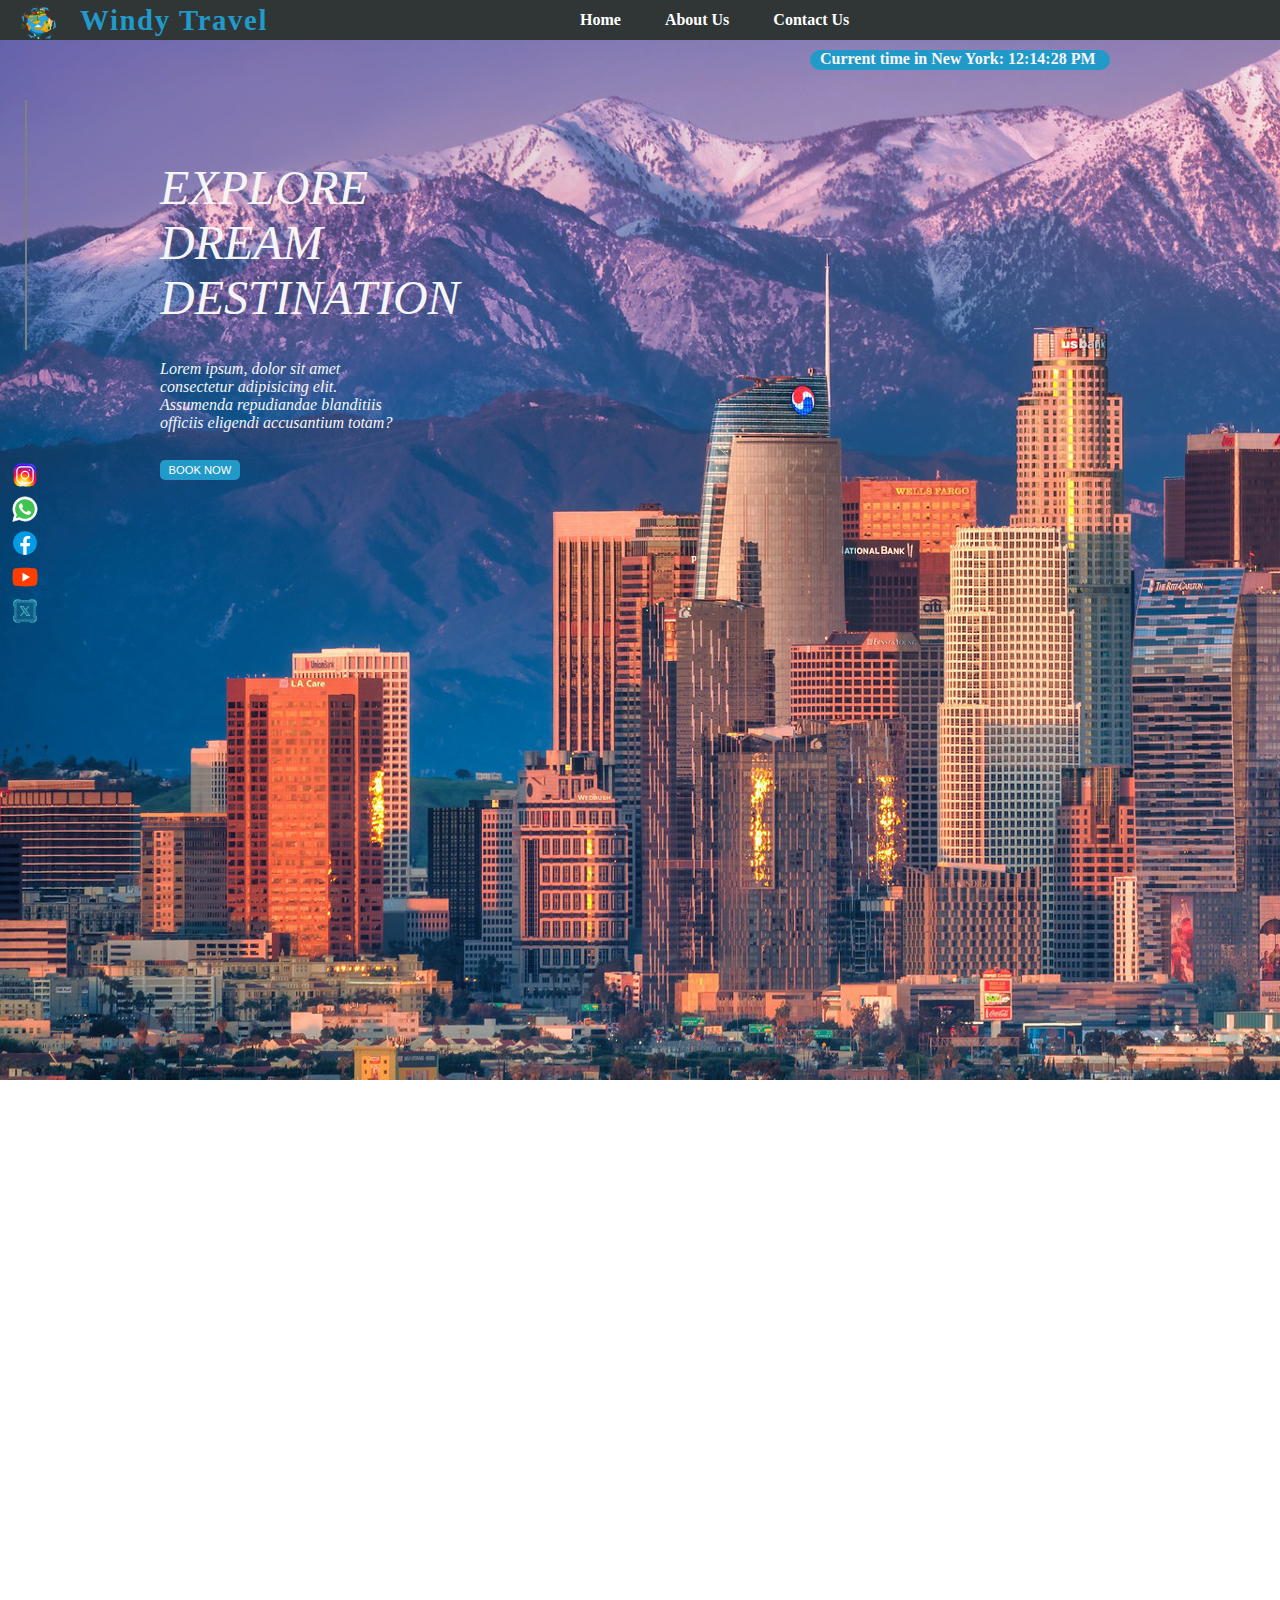
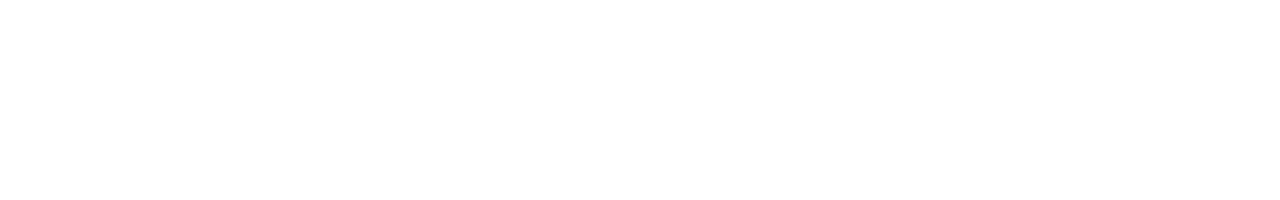
<file: index.html>
<!DOCTYPE html>
<html lang="en">
<head>
    <meta charset="UTF-8">
    <meta name="viewport" content="width=device-width, initial-scale=1.0">
    <link rel="stylesheet" href="style.css">
    <title>Document</title>
</head>
<body>
    <div class="container">
    <nav>
        <img class="logo" src="./images/airplane.png" alt="">
        <h1 class="navHead">Windy Travel</h1>
        <ul>
            <li><a href="index.html">Home</a></li>
            <li> <a href="about-us.html">About Us</a></li>
            <li> <a href="contact-us.html">Contact Us</a></li>

            <div class="search-div">
                <img class="search-img" src="./images/search.png" alt="">
                <li><input type="text" class="search-input"  name="search" id="search" placeholder="Enter a destination keyword"></li>
                <li><button id="btnSearch" class="search-btn">Search</button></li>
                <li><button class="clear-btn" id=clear-btn>Clear</button></li>

            </div>
        </ul>
    </nav>
    <div class="home-description">
        <div class="home-first-word">
            <h1>EXPLORE DREAM DESTINATION</h1>
            <div class="home-second-word">
                Lorem ipsum, dolor sit amet consectetur adipisicing elit. Assumenda repudiandae blanditiis officiis eligendi accusantium totam?
            </div>
            <button class="book-btn">BOOK NOW</button>
        </div>
    </div>
    <div class="line"></div>

            <div class="icon-container">
                <div>
                    <svg xmlns="http://www.w3.org/2000/svg" x="0px" y="0px" width="30" height="30" viewBox="0 0 48 48">
                        <path fill="#304ffe" d="M41.67,13.48c-0.4,0.26-0.97,0.5-1.21,0.77c-0.09,0.09-0.14,0.19-0.12,0.29v1.03l-0.3,1.01l-0.3,1l-0.33,1.1 l-0.68,2.25l-0.66,2.22l-0.5,1.67c0,0.26-0.01,0.52-0.03,0.77c-0.07,0.96-0.27,1.88-0.59,2.74c-0.19,0.53-0.42,1.04-0.7,1.52 c-0.1,0.19-0.22,0.38-0.34,0.56c-0.4,0.63-0.88,1.21-1.41,1.72c-0.41,0.41-0.86,0.79-1.35,1.11c0,0,0,0-0.01,0 c-0.08,0.07-0.17,0.13-0.27,0.18c-0.31,0.21-0.64,0.39-0.98,0.55c-0.23,0.12-0.46,0.22-0.7,0.31c-0.05,0.03-0.11,0.05-0.16,0.07 c-0.57,0.27-1.23,0.45-1.89,0.54c-0.04,0.01-0.07,0.01-0.11,0.02c-0.4,0.07-0.79,0.13-1.19,0.16c-0.18,0.02-0.37,0.03-0.55,0.03 l-0.71-0.04l-3.42-0.18c0-0.01-0.01,0-0.01,0l-1.72-0.09c-0.13,0-0.27,0-0.4-0.01c-0.54-0.02-1.06-0.08-1.58-0.19 c-0.01,0-0.01,0-0.01,0c-0.95-0.18-1.86-0.5-2.71-0.93c-0.47-0.24-0.93-0.51-1.36-0.82c-0.18-0.13-0.35-0.27-0.52-0.42 c-0.48-0.4-0.91-0.83-1.31-1.27c-0.06-0.06-0.11-0.12-0.16-0.18c-0.06-0.06-0.12-0.13-0.17-0.19c-0.38-0.48-0.7-0.97-0.96-1.49 c-0.24-0.46-0.43-0.95-0.58-1.49c-0.06-0.19-0.11-0.37-0.15-0.57c-0.01-0.01-0.02-0.03-0.02-0.05c-0.1-0.41-0.19-0.84-0.24-1.27 c-0.06-0.33-0.09-0.66-0.09-1c-0.02-0.13-0.02-0.27-0.02-0.4l1.91-2.95l1.87-2.88l0.85-1.31l0.77-1.18l0.26-0.41v-1.03 c0.02-0.23,0.03-0.47,0.02-0.69c-0.01-0.7-0.15-1.38-0.38-2.03c-0.22-0.69-0.53-1.34-0.85-1.94c-0.38-0.69-0.78-1.31-1.11-1.87 C14,7.4,13.66,6.73,13.75,6.26C14.47,6.09,15.23,6,16,6h16c4.18,0,7.78,2.6,9.27,6.26C41.43,12.65,41.57,13.06,41.67,13.48z"></path><path fill="#4928f4" d="M42,16v0.27l-1.38,0.8l-0.88,0.51l-0.97,0.56l-1.94,1.13l-1.9,1.1l-1.94,1.12l-0.77,0.45 c0,0.48-0.12,0.92-0.34,1.32c-0.31,0.58-0.83,1.06-1.49,1.47c-0.67,0.41-1.49,0.74-2.41,0.98c0,0,0-0.01-0.01,0 c-3.56,0.92-8.42,0.5-10.78-1.26c-0.66-0.49-1.12-1.09-1.32-1.78c-0.06-0.23-0.09-0.48-0.09-0.73v-7.19 c0.01-0.15-0.09-0.3-0.27-0.45c-0.54-0.43-1.81-0.84-3.23-1.25c-1.11-0.31-2.3-0.62-3.3-0.92c-0.79-0.24-1.46-0.48-1.86-0.71 c0.18-0.35,0.39-0.7,0.61-1.03c1.4-2.05,3.54-3.56,6.02-4.13C14.47,6.09,15.23,6,16,6h10.8c5.37,0.94,10.32,3.13,14.47,6.26 c0.16,0.39,0.3,0.8,0.4,1.22c0.18,0.66,0.29,1.34,0.32,2.05C42,15.68,42,15.84,42,16z"></path><path fill="#6200ea" d="M42,16v4.41l-0.22,0.68l-0.75,2.33l-0.78,2.4l-0.41,1.28l-0.38,1.19l-0.37,1.13l-0.36,1.12l-0.19,0.59 l-0.25,0.78c0,0.76-0.02,1.43-0.07,2c-0.01,0.06-0.02,0.12-0.02,0.18c-0.06,0.53-0.14,0.98-0.27,1.36 c-0.01,0.06-0.03,0.12-0.05,0.17c-0.26,0.72-0.65,1.18-1.23,1.48c-0.14,0.08-0.3,0.14-0.47,0.2c-0.53,0.18-1.2,0.27-2.02,0.32 c-0.6,0.04-1.29,0.05-2.07,0.05H31.4l-1.19-0.05L30,37.61l-2.17-0.09l-2.2-0.09l-7.25-0.3l-1.88-0.08h-0.26 c-0.78-0.01-1.45-0.06-2.03-0.14c-0.84-0.13-1.49-0.35-1.98-0.68c-0.7-0.45-1.11-1.11-1.35-2.03c-0.06-0.22-0.11-0.45-0.14-0.7 c-0.1-0.58-0.15-1.25-0.18-2c0-0.15,0-0.3-0.01-0.46c-0.01-0.01,0-0.01,0-0.01v-0.58c-0.01-0.29-0.01-0.59-0.01-0.9l0.05-1.61 l0.03-1.15l0.04-1.34v-0.19l0.07-2.46l0.07-2.46l0.07-2.31l0.06-2.27l0.02-0.6c0-0.31-1.05-0.49-2.22-0.64 c-0.93-0.12-1.95-0.23-2.56-0.37c0.05-0.23,0.1-0.46,0.16-0.68c0.18-0.72,0.45-1.4,0.79-2.05c0.18-0.35,0.39-0.7,0.61-1.03 c2.16-0.95,4.41-1.69,6.76-2.17c2.06-0.43,4.21-0.66,6.43-0.66c7.36,0,14.16,2.49,19.54,6.69c0.52,0.4,1.03,0.83,1.53,1.28 C42,15.68,42,15.84,42,16z"></path><path fill="#673ab7" d="M42,18.37v4.54l-0.55,1.06l-1.05,2.05l-0.56,1.08l-0.51,0.99l-0.22,0.43c0,0.31,0,0.61-0.02,0.9 c0,0.43-0.02,0.84-0.05,1.22c-0.04,0.45-0.1,0.86-0.16,1.24c-0.15,0.79-0.36,1.47-0.66,2.03c-0.04,0.07-0.08,0.14-0.12,0.2 c-0.11,0.18-0.24,0.35-0.38,0.51c-0.18,0.22-0.38,0.41-0.61,0.57c-0.34,0.26-0.74,0.47-1.2,0.63c-0.57,0.21-1.23,0.35-2.01,0.43 c-0.51,0.05-1.07,0.08-1.68,0.08l-0.42,0.02l-2.08,0.12h-0.01L27.5,36.6l-2.25,0.13l-3.1,0.18l-3.77,0.22l-0.55,0.03 c-0.51,0-0.99-0.03-1.45-0.09c-0.05-0.01-0.09-0.02-0.14-0.02c-0.68-0.11-1.3-0.29-1.86-0.54c-0.68-0.3-1.27-0.7-1.77-1.18 c-0.44-0.43-0.82-0.92-1.13-1.47c-0.07-0.13-0.14-0.25-0.2-0.39c-0.3-0.59-0.54-1.25-0.72-1.97c-0.03-0.12-0.06-0.25-0.08-0.38 c-0.06-0.23-0.11-0.47-0.14-0.72c-0.11-0.64-0.17-1.32-0.2-2.03v-0.01c-0.01-0.29-0.02-0.57-0.02-0.87l-0.49-1.17l-0.07-0.18 L9.5,25.99L8.75,24.2l-0.12-0.29l-0.72-1.73l-0.8-1.93c0,0,0,0-0.01,0L6.29,18.3L6,17.59V16c0-0.63,0.06-1.25,0.17-1.85 c0.05-0.23,0.1-0.46,0.16-0.68c0.85-0.49,1.74-0.94,2.65-1.34c2.08-0.93,4.31-1.62,6.62-2.04c1.72-0.31,3.51-0.48,5.32-0.48 c7.31,0,13.94,2.65,19.12,6.97c0.2,0.16,0.39,0.32,0.58,0.49C41.09,17.48,41.55,17.91,42,18.37z"></path><path fill="#8e24aa" d="M42,21.35v5.14l-0.57,1.19l-1.08,2.25l-0.01,0.03c0,0.43-0.02,0.82-0.05,1.17c-0.1,1.15-0.38,1.88-0.84,2.33 c-0.33,0.34-0.74,0.53-1.25,0.63c-0.03,0.01-0.07,0.01-0.1,0.02c-0.16,0.03-0.33,0.05-0.51,0.05c-0.62,0.06-1.35,0.02-2.19-0.04 c-0.09,0-0.19-0.01-0.29-0.02c-0.61-0.04-1.26-0.08-1.98-0.11c-0.39-0.01-0.8-0.02-1.22-0.02h-0.02l-1.01,0.08h-0.01l-2.27,0.16 l-2.59,0.2l-0.38,0.03l-3.03,0.22l-1.57,0.12l-1.55,0.11c-0.27,0-0.53,0-0.79-0.01c0,0-0.01-0.01-0.01,0 c-1.13-0.02-2.14-0.09-3.04-0.26c-0.83-0.14-1.56-0.36-2.18-0.69c-0.64-0.31-1.17-0.75-1.6-1.31c-0.41-0.55-0.71-1.24-0.9-2.07 c0-0.01,0-0.01,0-0.01c-0.14-0.67-0.22-1.45-0.22-2.33l-0.15-0.27L9.7,26.35l-0.13-0.22L9.5,25.99l-0.93-1.65l-0.46-0.83 l-0.58-1.03l-1-1.79L6,19.75v-3.68c0.88-0.58,1.79-1.09,2.73-1.55c1.14-0.58,2.32-1.07,3.55-1.47c1.34-0.44,2.74-0.79,4.17-1.02 c1.45-0.24,2.94-0.36,4.47-0.36c6.8,0,13.04,2.43,17.85,6.47c0.22,0.17,0.43,0.36,0.64,0.54c0.84,0.75,1.64,1.56,2.37,2.41 C41.86,21.18,41.94,21.26,42,21.35z"></path><path fill="#c2185b" d="M42,24.71v7.23c-0.24-0.14-0.57-0.31-0.98-0.49c-0.22-0.11-0.47-0.22-0.73-0.32 c-0.38-0.17-0.79-0.33-1.25-0.49c-0.1-0.04-0.2-0.07-0.31-0.1c-0.18-0.07-0.37-0.13-0.56-0.19c-0.59-0.18-1.24-0.35-1.92-0.5 c-0.26-0.05-0.53-0.1-0.8-0.14c-0.87-0.15-1.8-0.24-2.77-0.25c-0.08-0.01-0.17-0.01-0.25-0.01l-2.57,0.02l-3.5,0.02h-0.01 l-7.49,0.06c-2.38,0-3.84,0.57-4.72,0.8c0,0-0.01,0-0.01,0.01c-0.93,0.24-1.22,0.09-1.3-1.54c-0.02-0.45-0.03-1.03-0.03-1.74 l-0.56-0.43l-0.98-0.74l-0.6-0.46l-0.12-0.09L8.88,24.1l-0.25-0.19l-0.52-0.4l-0.96-0.72L6,21.91v-3.4 c0.1-0.08,0.19-0.15,0.29-0.21c1.45-1,3-1.85,4.64-2.54c1.46-0.62,3-1.11,4.58-1.46c0.43-0.09,0.87-0.18,1.32-0.24 c1.33-0.23,2.7-0.34,4.09-0.34c6.01,0,11.53,2.09,15.91,5.55c0.66,0.52,1.3,1.07,1.9,1.66c0.82,0.78,1.59,1.61,2.3,2.49 c0.14,0.18,0.28,0.36,0.42,0.55C41.64,24.21,41.82,24.46,42,24.71z"></path><path fill="#d81b60" d="M42,28.72V32c0,0.65-0.06,1.29-0.18,1.91c-0.18,0.92-0.49,1.8-0.91,2.62c-0.22,0.05-0.47,0.05-0.75,0.01 c-0.63-0.11-1.37-0.44-2.17-0.87c-0.04-0.01-0.08-0.03-0.11-0.05c-0.25-0.13-0.51-0.27-0.77-0.43c-0.53-0.29-1.09-0.61-1.65-0.91 c-0.12-0.06-0.24-0.12-0.35-0.18c-0.64-0.33-1.3-0.63-1.96-0.86c0,0,0,0-0.01,0c-0.14-0.05-0.29-0.1-0.44-0.14 c-0.57-0.16-1.15-0.26-1.71-0.26l-1.1-0.32l-4.87-1.41c0,0,0,0-0.01,0l-2.99-0.87h-0.01l-1.3-0.38c-3.76,0-6.07,1.6-7.19,0.99 c-0.44-0.23-0.7-0.81-0.79-1.95c-0.03-0.32-0.04-0.68-0.04-1.1l-1.17-0.57l-0.05-0.02h-0.01l-0.84-0.42L9.7,26.35l-0.07-0.03 l-0.17-0.09L7.5,25.28L6,24.55v-3.43c0.17-0.15,0.35-0.29,0.53-0.43c0.19-0.15,0.38-0.29,0.57-0.44c0.01,0,0.01,0,0.01,0 c1.18-0.85,2.43-1.6,3.76-2.22c1.55-0.74,3.2-1.31,4.91-1.68c0.25-0.06,0.51-0.12,0.77-0.16c1.42-0.27,2.88-0.41,4.37-0.41 c5.27,0,10.11,1.71,14.01,4.59c1.13,0.84,2.18,1.77,3.14,2.78c0.79,0.83,1.52,1.73,2.18,2.67c0.05,0.07,0.1,0.14,0.15,0.2 c0.37,0.54,0.71,1.09,1.03,1.66C41.64,28.02,41.82,28.37,42,28.72z"></path><path fill="#f50057" d="M41.82,33.91c-0.18,0.92-0.49,1.8-0.91,2.62c-0.19,0.37-0.4,0.72-0.63,1.06c-0.14,0.21-0.29,0.41-0.44,0.6 c-0.36-0.14-0.89-0.34-1.54-0.56c0,0,0,0,0-0.01c-0.49-0.17-1.05-0.35-1.65-0.52c-0.17-0.05-0.34-0.1-0.52-0.15 c-0.71-0.19-1.45-0.36-2.17-0.46c-0.6-0.1-1.19-0.16-1.74-0.16l-0.46-0.13h-0.01l-2.42-0.7l-1.49-0.43l-1.66-0.48h-0.01l-0.54-0.15 l-6.53-1.88l-1.88-0.54l-1.4-0.33l-2.28-0.54l-0.28-0.07c0,0,0,0-0.01,0l-2.29-0.53c0-0.01,0-0.01,0-0.01l-0.41-0.09l-0.21-0.05 l-1.67-0.39l-0.19-0.05l-1.42-1.17L6,27.9v-4.08c0.37-0.36,0.75-0.7,1.15-1.03c0.12-0.11,0.25-0.21,0.38-0.31 c0.12-0.1,0.25-0.2,0.38-0.3c0.91-0.69,1.87-1.31,2.89-1.84c1.3-0.7,2.68-1.26,4.13-1.66c0.28-0.09,0.56-0.17,0.85-0.23 c1.64-0.41,3.36-0.62,5.14-0.62c4.47,0,8.63,1.35,12.07,3.66c1.71,1.15,3.25,2.53,4.55,4.1c0.66,0.79,1.26,1.62,1.79,2.5 c0.05,0.07,0.09,0.13,0.13,0.2c0.32,0.53,0.62,1.08,0.89,1.64c0.25,0.5,0.47,1,0.67,1.52C41.34,32.25,41.6,33.07,41.82,33.91z"></path><path fill="#ff1744" d="M40.28,37.59c-0.14,0.21-0.29,0.41-0.44,0.6c-0.44,0.55-0.92,1.05-1.46,1.49c-0.47,0.39-0.97,0.74-1.5,1.04 c-0.2-0.05-0.4-0.11-0.61-0.19c-0.66-0.23-1.35-0.61-1.99-1.01c-0.96-0.61-1.79-1.27-2.16-1.57c-0.14-0.12-0.21-0.18-0.21-0.18 l-1.7-0.15L30,37.6l-2.2-0.19l-2.28-0.2l-3.37-0.3l-5.34-0.47l-0.02-0.01l-1.88-0.91l-1.9-0.92l-1.53-0.74l-0.33-0.16l-0.41-0.2 l-1.42-0.69L7.43,31.9l-0.59-0.29L6,31.35v-4.47c0.47-0.56,0.97-1.09,1.5-1.6c0.34-0.32,0.7-0.64,1.07-0.94 c0.06-0.05,0.12-0.1,0.18-0.14c0.04-0.05,0.09-0.08,0.13-0.1c0.59-0.48,1.21-0.91,1.85-1.3c0.74-0.47,1.52-0.89,2.33-1.24 c0.87-0.39,1.78-0.72,2.72-0.97c1.63-0.46,3.36-0.7,5.14-0.7c4.08,0,7.85,1.24,10.96,3.37c1.99,1.36,3.71,3.08,5.07,5.07 c0.45,0.64,0.85,1.32,1.22,2.02c0.13,0.26,0.26,0.52,0.37,0.78c0.12,0.25,0.23,0.5,0.34,0.75c0.21,0.52,0.4,1.04,0.57,1.58 c0.32,1,0.56,2.02,0.71,3.08C40.21,36.89,40.25,37.24,40.28,37.59z"></path><path fill="#ff5722" d="M38.39,39.42c0,0.08,0,0.17-0.01,0.26c-0.47,0.39-0.97,0.74-1.5,1.04c-0.22,0.12-0.44,0.24-0.67,0.34 c-0.23,0.11-0.46,0.21-0.7,0.3c-0.34-0.18-0.8-0.4-1.29-0.61c-0.69-0.31-1.44-0.59-2.02-0.68c-0.14-0.03-0.27-0.04-0.39-0.04 l-1.64-0.21h-0.02l-2.04-0.27l-2.06-0.27l-0.96-0.12l-7.56-0.98c-0.49,0-1.01-0.03-1.55-0.1c-0.66-0.06-1.35-0.16-2.04-0.3 c-0.68-0.12-1.37-0.28-2.03-0.45c-0.69-0.16-1.37-0.35-2-0.53c-0.73-0.22-1.41-0.43-1.98-0.62c-0.47-0.15-0.87-0.29-1.18-0.4 c-0.18-0.43-0.33-0.88-0.44-1.34C6.1,33.66,6,32.84,6,32v-1.67c0.32-0.53,0.67-1.05,1.06-1.54c0.71-0.94,1.52-1.8,2.4-2.56 c0.03-0.04,0.07-0.07,0.1-0.09l0.01-0.01c0.31-0.28,0.63-0.53,0.97-0.77c0.04-0.04,0.08-0.07,0.12-0.1 c0.16-0.12,0.33-0.24,0.51-0.35c1.43-0.97,3.01-1.73,4.7-2.24c1.6-0.48,3.29-0.73,5.05-0.73c3.49,0,6.75,1.03,9.47,2.79 c2.01,1.29,3.74,2.99,5.06,4.98c0.16,0.23,0.31,0.46,0.46,0.7c0.69,1.17,1.26,2.43,1.68,3.75c0.05,0.15,0.09,0.3,0.13,0.46 c0.08,0.27,0.15,0.55,0.21,0.83c0.02,0.07,0.04,0.14,0.06,0.22c0.14,0.63,0.24,1.29,0.31,1.95c0,0.01,0,0.01,0,0.01 C38.36,38.22,38.39,38.82,38.39,39.42z"></path><path fill="#ff6f00" d="M36.33,39.42c0,0.35-0.02,0.73-0.06,1.11c-0.02,0.18-0.04,0.36-0.06,0.53c-0.23,0.11-0.46,0.21-0.7,0.3 c-0.45,0.17-0.91,0.31-1.38,0.41c-0.32,0.07-0.65,0.13-0.98,0.16h-0.01c-0.31-0.19-0.67-0.42-1.04-0.68 c-0.67-0.47-1.37-1-1.93-1.43c-0.01-0.01-0.01-0.01-0.02-0.02c-0.59-0.45-1.01-0.79-1.01-0.79l-1.06,0.04l-2.04,0.07l-0.95,0.04 l-3.82,0.14l-3.23,0.12c-0.21,0.01-0.46,0.01-0.77,0h-0.01c-0.42-0.01-0.92-0.04-1.47-0.09c-0.64-0.05-1.34-0.11-2.05-0.18 c-0.69-0.08-1.39-0.16-2.06-0.24c-0.74-0.08-1.44-0.17-2.04-0.25c-0.47-0.06-0.88-0.11-1.21-0.15c-0.28-0.32-0.53-0.65-0.77-1.01 c-0.36-0.54-0.67-1.11-0.91-1.72c-0.18-0.43-0.33-0.88-0.44-1.34c0.29-0.89,0.67-1.73,1.12-2.54c0.36-0.66,0.78-1.29,1.24-1.89 c0.45-0.59,0.94-1.14,1.47-1.64v-0.01c0.15-0.15,0.3-0.29,0.45-0.42c0.28-0.26,0.57-0.5,0.87-0.73h0.01 c0.01-0.02,0.02-0.02,0.03-0.03c0.24-0.19,0.49-0.36,0.74-0.53c1.48-1.01,3.15-1.76,4.95-2.2c1.19-0.29,2.44-0.45,3.73-0.45 c2.54,0,4.94,0.61,7.05,1.71h0.01c1.81,0.93,3.41,2.21,4.7,3.75c0.71,0.82,1.32,1.72,1.82,2.67c0.35,0.64,0.65,1.31,0.9,1.99 c0.02,0.06,0.04,0.11,0.06,0.16c0.17,0.5,0.32,1.02,0.45,1.54c0.09,0.37,0.16,0.75,0.22,1.13c0.02,0.12,0.04,0.23,0.05,0.35 C36.28,37.99,36.33,38.7,36.33,39.42z"></path><path fill="#ff9800" d="M34.28,39.42v0.1c0,0.34-0.03,0.77-0.06,1.23c-0.03,0.34-0.06,0.69-0.09,1.02c-0.32,0.07-0.65,0.13-0.98,0.16 h-0.01C32.76,41.98,32.39,42,32,42h-1.75l-0.38-0.11l-1.97-0.6l-2-0.6l-4.63-1.39l-2-0.6c0,0-0.83,0.33-2,0.72h-0.01 c-0.45,0.15-0.94,0.31-1.46,0.47c-0.65,0.19-1.34,0.38-2.02,0.53c-0.7,0.16-1.39,0.28-2.01,0.33c-0.19,0.02-0.38,0.03-0.55,0.03 c-0.56-0.31-1.1-0.68-1.59-1.09c-0.43-0.36-0.83-0.75-1.2-1.18c-0.28-0.32-0.53-0.65-0.77-1.01c0.07-0.45,0.15-0.89,0.27-1.32 c0.3-1.19,0.77-2.33,1.39-3.37c0.34-0.59,0.72-1.16,1.16-1.69c0.01-0.03,0.04-0.06,0.07-0.08c-0.01-0.01,0-0.01,0-0.01 c0.13-0.17,0.27-0.33,0.41-0.48c0-0.01,0-0.01,0-0.01c0.41-0.44,0.83-0.86,1.29-1.25c0.16-0.13,0.31-0.26,0.48-0.39 c0.03-0.03,0.06-0.05,0.1-0.08c2.25-1.72,5.06-2.76,8.09-2.76c3.44,0,6.57,1.29,8.94,3.41c1.14,1.03,2.11,2.26,2.84,3.63 c0.06,0.1,0.12,0.21,0.17,0.32c0.09,0.18,0.18,0.37,0.26,0.57c0.33,0.72,0.59,1.48,0.77,2.26c0.02,0.08,0.04,0.16,0.06,0.24 c0.08,0.37,0.15,0.75,0.2,1.13C34.24,38.21,34.28,38.81,34.28,39.42z"></path><path fill="#ffc107" d="M32.22,39.42c0,0.2-0.01,0.42-0.02,0.65c-0.02,0.37-0.05,0.77-0.1,1.18c-0.02,0.25-0.06,0.5-0.1,0.75h-5.48 l-1.06-0.17l-4.14-0.66l-0.59-0.09l-1.35-0.22c-0.59,0-1.87,0.26-3.22,0.51c-0.71,0.13-1.43,0.27-2.08,0.36 c-0.08,0.01-0.16,0.02-0.23,0.03h-0.01c-0.7-0.15-1.38-0.38-2.02-0.68c-0.2-0.09-0.4-0.19-0.6-0.3c-0.56-0.31-1.1-0.68-1.59-1.09 c-0.01-0.12-0.02-0.22-0.02-0.27c0-0.26,0.01-0.51,0.03-0.76c0.04-0.64,0.13-1.26,0.27-1.86c0.22-0.91,0.54-1.79,0.97-2.6 c0.08-0.17,0.17-0.34,0.27-0.5c0.04-0.08,0.09-0.15,0.13-0.23c0.18-0.29,0.38-0.57,0.58-0.85c0.42-0.55,0.89-1.07,1.39-1.54 c0.01,0,0.01,0,0.01,0c0.04-0.04,0.08-0.08,0.12-0.11c0.05-0.04,0.09-0.09,0.14-0.12c0.2-0.18,0.4-0.34,0.61-0.49 c0-0.01,0.01-0.01,0.01-0.01c1.89-1.41,4.23-2.24,6.78-2.24c1.98,0,3.82,0.5,5.43,1.38h0.01c1.38,0.76,2.58,1.79,3.53,3.03 c0.37,0.48,0.7,0.99,0.98,1.53h0.01c0.05,0.1,0.1,0.2,0.15,0.3c0.3,0.59,0.54,1.21,0.72,1.85h0.01c0.01,0.05,0.03,0.1,0.04,0.15 c0.12,0.43,0.22,0.87,0.29,1.32c0.01,0.09,0.02,0.19,0.03,0.28C32.19,38.43,32.22,38.92,32.22,39.42z"></path><path fill="#ffd54f" d="M30.17,39.31c0,0.16,0,0.33-0.02,0.49v0.01c0,0.01,0,0.01,0,0.01c-0.02,0.72-0.12,1.43-0.28,2.07 c0,0.04-0.01,0.07-0.03,0.11h-4.67l-3.85-0.83l-0.51-0.11l-0.08,0.02l-4.27,0.88L16.27,42H16c-0.64,0-1.27-0.06-1.88-0.18 c-0.09-0.02-0.18-0.04-0.27-0.06h-0.01c-0.7-0.15-1.38-0.38-2.02-0.68c-0.02-0.11-0.04-0.22-0.05-0.33 c-0.07-0.43-0.1-0.88-0.1-1.33c0-0.17,0-0.34,0.01-0.51c0.03-0.54,0.11-1.07,0.23-1.58c0.08-0.38,0.19-0.75,0.32-1.1 c0.11-0.31,0.24-0.61,0.38-0.9c0.12-0.25,0.26-0.49,0.4-0.73c0.14-0.23,0.29-0.45,0.45-0.67c0.4-0.55,0.87-1.06,1.39-1.51 c0.3-0.26,0.63-0.51,0.97-0.73c1.46-0.96,3.21-1.52,5.1-1.52c0.37,0,0.73,0.02,1.08,0.07h0.02c1.07,0.12,2.07,0.42,2.99,0.87 c0.01,0,0.01,0,0.01,0c1.45,0.71,2.68,1.78,3.58,3.1c0.15,0.22,0.3,0.46,0.43,0.7c0.11,0.19,0.21,0.39,0.3,0.59 c0.14,0.31,0.27,0.64,0.38,0.97h0.01c0.11,0.37,0.21,0.74,0.28,1.13v0.01C30.11,38.16,30.17,38.73,30.17,39.31z"></path><path fill="#ffe082" d="M28.11,39.52v0.03c0,0.59-0.07,1.17-0.21,1.74c-0.05,0.24-0.12,0.48-0.21,0.71h-4.48l-2.29-0.63L18.63,42H16 c-0.64,0-1.27-0.06-1.88-0.18c-0.02-0.03-0.03-0.06-0.04-0.09c-0.14-0.43-0.25-0.86-0.3-1.31c-0.04-0.29-0.06-0.59-0.06-0.9 c0-0.12,0-0.25,0.02-0.37c0.01-0.47,0.08-0.93,0.2-1.37c0.06-0.3,0.15-0.59,0.27-0.87c0.04-0.14,0.1-0.27,0.17-0.4 c0.15-0.34,0.33-0.67,0.53-0.99c0.22-0.32,0.46-0.62,0.73-0.9c0.32-0.36,0.68-0.69,1.09-0.96c0.7-0.51,1.5-0.89,2.37-1.1 c0.58-0.16,1.19-0.24,1.82-0.24c2,0,3.79,0.8,5.09,2.09c0.05,0.05,0.11,0.11,0.16,0.18h0.01c0.14,0.15,0.27,0.3,0.4,0.47 c0.37,0.47,0.68,0.98,0.92,1.54c0.12,0.26,0.22,0.53,0.3,0.81c0.01,0.04,0.02,0.07,0.03,0.11c0.14,0.49,0.23,1,0.25,1.53 C28.1,39.2,28.11,39.36,28.11,39.52z"></path><path fill="#ffecb3" d="M26.06,39.52c0,0.41-0.05,0.8-0.16,1.17c-0.1,0.4-0.25,0.78-0.44,1.14c-0.03,0.06-0.1,0.17-0.1,0.17h-8.88 c-0.01-0.01-0.02-0.03-0.02-0.04c-0.12-0.19-0.22-0.38-0.3-0.59c-0.2-0.46-0.32-0.96-0.36-1.48c-0.02-0.12-0.02-0.25-0.02-0.37 c0-0.06,0-0.13,0.01-0.19c0.01-0.44,0.07-0.86,0.19-1.25c0.1-0.36,0.23-0.69,0.4-1.01c0,0,0.01-0.01,0.01-0.02 c0.12-0.21,0.25-0.42,0.4-0.62c0.49-0.66,1.14-1.2,1.89-1.55c0.01,0,0.01,0,0.01,0c0.24-0.12,0.49-0.22,0.75-0.29c0,0,0,0,0.01,0 c0.46-0.14,0.96-0.21,1.47-0.21c0.59,0,1.16,0.09,1.68,0.28c0.19,0.05,0.37,0.13,0.55,0.22c0,0,0,0,0.01,0 c0.86,0.41,1.59,1.05,2.09,1.85c0.1,0.15,0.19,0.31,0.27,0.48c0.04,0.07,0.08,0.15,0.11,0.22c0.23,0.52,0.37,1.09,0.41,1.69 c0.01,0.05,0.01,0.1,0.01,0.16C26.06,39.36,26.06,39.44,26.06,39.52z"></path><g><path fill="none" stroke="#fff" stroke-linecap="round" stroke-linejoin="round" stroke-miterlimit="10" stroke-width="2" d="M30,11H18c-3.9,0-7,3.1-7,7v12c0,3.9,3.1,7,7,7h12c3.9,0,7-3.1,7-7V18C37,14.1,33.9,11,30,11z"></path><circle cx="31" cy="16" r="1" fill="#fff"></circle></g><g><circle cx="24" cy="24" r="6" fill="none" stroke="#fff" stroke-linecap="round" stroke-linejoin="round" stroke-miterlimit="10" stroke-width="2"></circle></g>
                        </svg>

                </div>
                <div>
                    <svg xmlns="http://www.w3.org/2000/svg" x="0px" y="0px" width="30" height="30" viewBox="0 0 48 48">
                        <path fill="#fff" d="M4.868,43.303l2.694-9.835C5.9,30.59,5.026,27.324,5.027,23.979C5.032,13.514,13.548,5,24.014,5c5.079,0.002,9.845,1.979,13.43,5.566c3.584,3.588,5.558,8.356,5.556,13.428c-0.004,10.465-8.522,18.98-18.986,18.98c-0.001,0,0,0,0,0h-0.008c-3.177-0.001-6.3-0.798-9.073-2.311L4.868,43.303z"></path><path fill="#fff" d="M4.868,43.803c-0.132,0-0.26-0.052-0.355-0.148c-0.125-0.127-0.174-0.312-0.127-0.483l2.639-9.636c-1.636-2.906-2.499-6.206-2.497-9.556C4.532,13.238,13.273,4.5,24.014,4.5c5.21,0.002,10.105,2.031,13.784,5.713c3.679,3.683,5.704,8.577,5.702,13.781c-0.004,10.741-8.746,19.48-19.486,19.48c-3.189-0.001-6.344-0.788-9.144-2.277l-9.875,2.589C4.953,43.798,4.911,43.803,4.868,43.803z"></path><path fill="#cfd8dc" d="M24.014,5c5.079,0.002,9.845,1.979,13.43,5.566c3.584,3.588,5.558,8.356,5.556,13.428c-0.004,10.465-8.522,18.98-18.986,18.98h-0.008c-3.177-0.001-6.3-0.798-9.073-2.311L4.868,43.303l2.694-9.835C5.9,30.59,5.026,27.324,5.027,23.979C5.032,13.514,13.548,5,24.014,5 M24.014,42.974C24.014,42.974,24.014,42.974,24.014,42.974C24.014,42.974,24.014,42.974,24.014,42.974 M24.014,42.974C24.014,42.974,24.014,42.974,24.014,42.974C24.014,42.974,24.014,42.974,24.014,42.974 M24.014,4C24.014,4,24.014,4,24.014,4C12.998,4,4.032,12.962,4.027,23.979c-0.001,3.367,0.849,6.685,2.461,9.622l-2.585,9.439c-0.094,0.345,0.002,0.713,0.254,0.967c0.19,0.192,0.447,0.297,0.711,0.297c0.085,0,0.17-0.011,0.254-0.033l9.687-2.54c2.828,1.468,5.998,2.243,9.197,2.244c11.024,0,19.99-8.963,19.995-19.98c0.002-5.339-2.075-10.359-5.848-14.135C34.378,6.083,29.357,4.002,24.014,4L24.014,4z"></path><path fill="#40c351" d="M35.176,12.832c-2.98-2.982-6.941-4.625-11.157-4.626c-8.704,0-15.783,7.076-15.787,15.774c-0.001,2.981,0.833,5.883,2.413,8.396l0.376,0.597l-1.595,5.821l5.973-1.566l0.577,0.342c2.422,1.438,5.2,2.198,8.032,2.199h0.006c8.698,0,15.777-7.077,15.78-15.776C39.795,19.778,38.156,15.814,35.176,12.832z"></path><path fill="#fff" fill-rule="evenodd" d="M19.268,16.045c-0.355-0.79-0.729-0.806-1.068-0.82c-0.277-0.012-0.593-0.011-0.909-0.011c-0.316,0-0.83,0.119-1.265,0.594c-0.435,0.475-1.661,1.622-1.661,3.956c0,2.334,1.7,4.59,1.937,4.906c0.237,0.316,3.282,5.259,8.104,7.161c4.007,1.58,4.823,1.266,5.693,1.187c0.87-0.079,2.807-1.147,3.202-2.255c0.395-1.108,0.395-2.057,0.277-2.255c-0.119-0.198-0.435-0.316-0.909-0.554s-2.807-1.385-3.242-1.543c-0.435-0.158-0.751-0.237-1.068,0.238c-0.316,0.474-1.225,1.543-1.502,1.859c-0.277,0.317-0.554,0.357-1.028,0.119c-0.474-0.238-2.002-0.738-3.815-2.354c-1.41-1.257-2.362-2.81-2.639-3.285c-0.277-0.474-0.03-0.731,0.208-0.968c0.213-0.213,0.474-0.554,0.712-0.831c0.237-0.277,0.316-0.475,0.474-0.791c0.158-0.317,0.079-0.594-0.04-0.831C20.612,19.329,19.69,16.983,19.268,16.045z" clip-rule="evenodd"></path>
                        </svg>

                </div>
                <div>
                    <svg xmlns="http://www.w3.org/2000/svg" x="0px" y="0px" width="30" height="30" viewBox="0 0 48 48">
                        <path fill="#039be5" d="M24 5A19 19 0 1 0 24 43A19 19 0 1 0 24 5Z"></path><path fill="#fff" d="M26.572,29.036h4.917l0.772-4.995h-5.69v-2.73c0-2.075,0.678-3.915,2.619-3.915h3.119v-4.359c-0.548-0.074-1.707-0.236-3.897-0.236c-4.573,0-7.254,2.415-7.254,7.917v3.323h-4.701v4.995h4.701v13.729C22.089,42.905,23.032,43,24,43c0.875,0,1.729-0.08,2.572-0.194V29.036z"></path>
                        </svg>
                </div>
                <div>
                    <svg xmlns="http://www.w3.org/2000/svg" x="0px" y="0px" width="30" height="30" viewBox="0 0 48 48">
                        <path fill="#FF3D00" d="M43.2,33.9c-0.4,2.1-2.1,3.7-4.2,4c-3.3,0.5-8.8,1.1-15,1.1c-6.1,0-11.6-0.6-15-1.1c-2.1-0.3-3.8-1.9-4.2-4C4.4,31.6,4,28.2,4,24c0-4.2,0.4-7.6,0.8-9.9c0.4-2.1,2.1-3.7,4.2-4C12.3,9.6,17.8,9,24,9c6.2,0,11.6,0.6,15,1.1c2.1,0.3,3.8,1.9,4.2,4c0.4,2.3,0.9,5.7,0.9,9.9C44,28.2,43.6,31.6,43.2,33.9z"></path><path fill="#FFF" d="M20 31L20 17 32 24z"></path>
                        </svg>
                </div>
                <div>
                    <svg xmlns="http://www.w3.org/2000/svg" x="0px" y="0px" width="30" height="30" viewBox="0 0 48 48">
                        <path fill="#52cccc" d="M6.75,38.25V9.75c1.172-1.172,1.828-1.828,3-3h28.5c1.172,1.172,1.828,1.828,3,3v28.5	c-1.172,1.172-1.828,1.828-3,3H9.75C8.578,40.078,7.922,39.422,6.75,38.25z" opacity=".15"></path><path fill="#52cccc" d="M42.5,16V9.232L38.768,5.5H32l-1,1H17l-1-1H9.232L5.5,9.232V16l1,1v14l-1,1v6.768L9.232,42.5H16l1-1	h14l1,1h6.768l3.732-3.732V32l-1-1V17L42.5,16z M7,38.146V9.854L9.854,7h28.293L41,9.854v28.293L38.146,41H9.854L7,38.146z"></path><path fill="#52cccc" d="M11.241,10h-0.5V8h0.5V10z M12.48,8h-0.5v2h0.5V8z M13.719,8h-0.5v2h0.5V8z M14.958,8	h-0.5v2h0.5V8z M16.197,8h-0.5v2h0.5V8z M17.436,8h-0.5v2h0.5V8z M18.675,8h-0.5v2h0.5V8z M19.914,8h-0.5v2h0.5V8z M21.152,8h-0.5v2	h0.5V8z M22.392,8h-0.5v2h0.5V8z M23.631,8h-0.5v2h0.5V8z M24.869,8h-0.5v2h0.5V8z M26.108,8h-0.5v2h0.5V8z M27.348,8h-0.5v2h0.5V8z M28.586,8h-0.5v2h0.5V8z M29.825,8h-0.5v2h0.5V8z M31.064,8h-0.5v2h0.5V8z M32.303,8h-0.5v2h0.5V8z M33.542,8h-0.5v2h0.5V8z M34.781,8h-0.5v2h0.5V8z M36.02,8h-0.5v2h0.5V8z M37.259,8h-0.5v2h0.5V8z M40.104,8.25L39.75,7.896L37.896,9.75l0.354,0.354	L40.104,8.25z M40,10.741h-2v0.5h2V10.741z M40,11.98h-2v0.5h2V11.98z M40,13.219h-2v0.5h2V13.219z M40,14.458h-2v0.5h2V14.458z M40,15.697h-2v0.5h2V15.697z M40,16.936h-2v0.5h2V16.936z M40,18.175h-2v0.5h2V18.175z M40,19.414h-2v0.5h2V19.414z M40,20.652h-2	v0.5h2V20.652z M40,21.892h-2v0.5h2V21.892z M40,23.131h-2v0.5h2V23.131z M40,24.369h-2v0.5h2V24.369z M40,25.608h-2v0.5h2V25.608z M40,26.848h-2v0.5h2V26.848z M40,28.086h-2v0.5h2V28.086z M40,29.325h-2v0.5h2V29.325z M40,30.564h-2v0.5h2V30.564z M40,31.803h-2	v0.5h2V31.803z M40,33.042h-2v0.5h2V33.042z M40,34.281h-2v0.5h2V34.281z M40,35.52h-2v0.5h2V35.52z M40,36.759h-2v0.5h2V36.759z M40.104,39.75l-1.854-1.854l-0.354,0.354l1.854,1.854L40.104,39.75z M37.259,38h-0.5v2h0.5V38z M36.02,38h-0.5v2h0.5V38z M34.781,38h-0.5v2h0.5V38z M33.542,38h-0.5v2h0.5V38z M32.303,38h-0.5v2h0.5V38z M31.064,38h-0.5v2h0.5V38z M29.825,38h-0.5v2h0.5	V38z M28.586,38h-0.5v2h0.5V38z M27.348,38h-0.5v2h0.5V38z M26.108,38h-0.5v2h0.5V38z M24.869,38h-0.5v2h0.5V38z M23.631,38h-0.5v2	h0.5V38z M22.392,38h-0.5v2h0.5V38z M21.152,38h-0.5v2h0.5V38z M19.914,38h-0.5v2h0.5V38z M18.675,38h-0.5v2h0.5V38z M17.436,38	h-0.5v2h0.5V38z M16.197,38h-0.5v2h0.5V38z M14.958,38h-0.5v2h0.5V38z M13.719,38h-0.5v2h0.5V38z M12.48,38h-0.5v2h0.5V38z M11.241,38h-0.5v2h0.5V38z M10.104,38.25L9.75,37.896L7.896,39.75l0.354,0.354L10.104,38.25z M10,36.759H8v0.5h2V36.759z M10,35.52	H8v0.5h2V35.52z M10,34.281H8v0.5h2V34.281z M10,33.042H8v0.5h2V33.042z M10,31.803H8v0.5h2V31.803z M10,30.564H8v0.5h2V30.564z M10,29.325H8v0.5h2V29.325z M10,28.086H8v0.5h2V28.086z M10,26.848H8v0.5h2V26.848z M10,25.608H8v0.5h2V25.608z M10,24.369H8v0.5h2	V24.369z M10,23.131H8v0.5h2V23.131z M10,21.892H8v0.5h2V21.892z M10,20.652H8v0.5h2V20.652z M10,19.414H8v0.5h2V19.414z M10,18.175	H8v0.5h2V18.175z M10,16.936H8v0.5h2V16.936z M10,15.697H8v0.5h2V15.697z M10,14.458H8v0.5h2V14.458z M10,13.219H8v0.5h2V13.219z M10,11.98H8v0.5h2V11.98z M10,10.741H8v0.5h2V10.741z M10.104,9.75L8.25,7.896L7.896,8.25l1.854,1.854L10.104,9.75z" opacity=".8"></path><path fill="#52cccc" d="M25.97,22.416L31.447,16H29.35l-4.326,5.056L21.492,16h-6.16l6.306,9.013L15.658,32	h2.133l4.802-5.626L26.526,32h6.142L25.97,22.416z M18.314,17.581h2.379l9.01,12.838h-2.395L18.314,17.581z" opacity=".8"></path><rect width="26" height="26" x="11" y="11" fill="none" stroke="#52cccc" stroke-miterlimit="10" stroke-width=".25"></rect>
                        </svg>
                </div>
            </div>
        
     

       </div>
       <div id="time" class="time"></div>
      <section id="popup"></section>
      <script src="./main.js"></script>
</body>
</html>
</file>
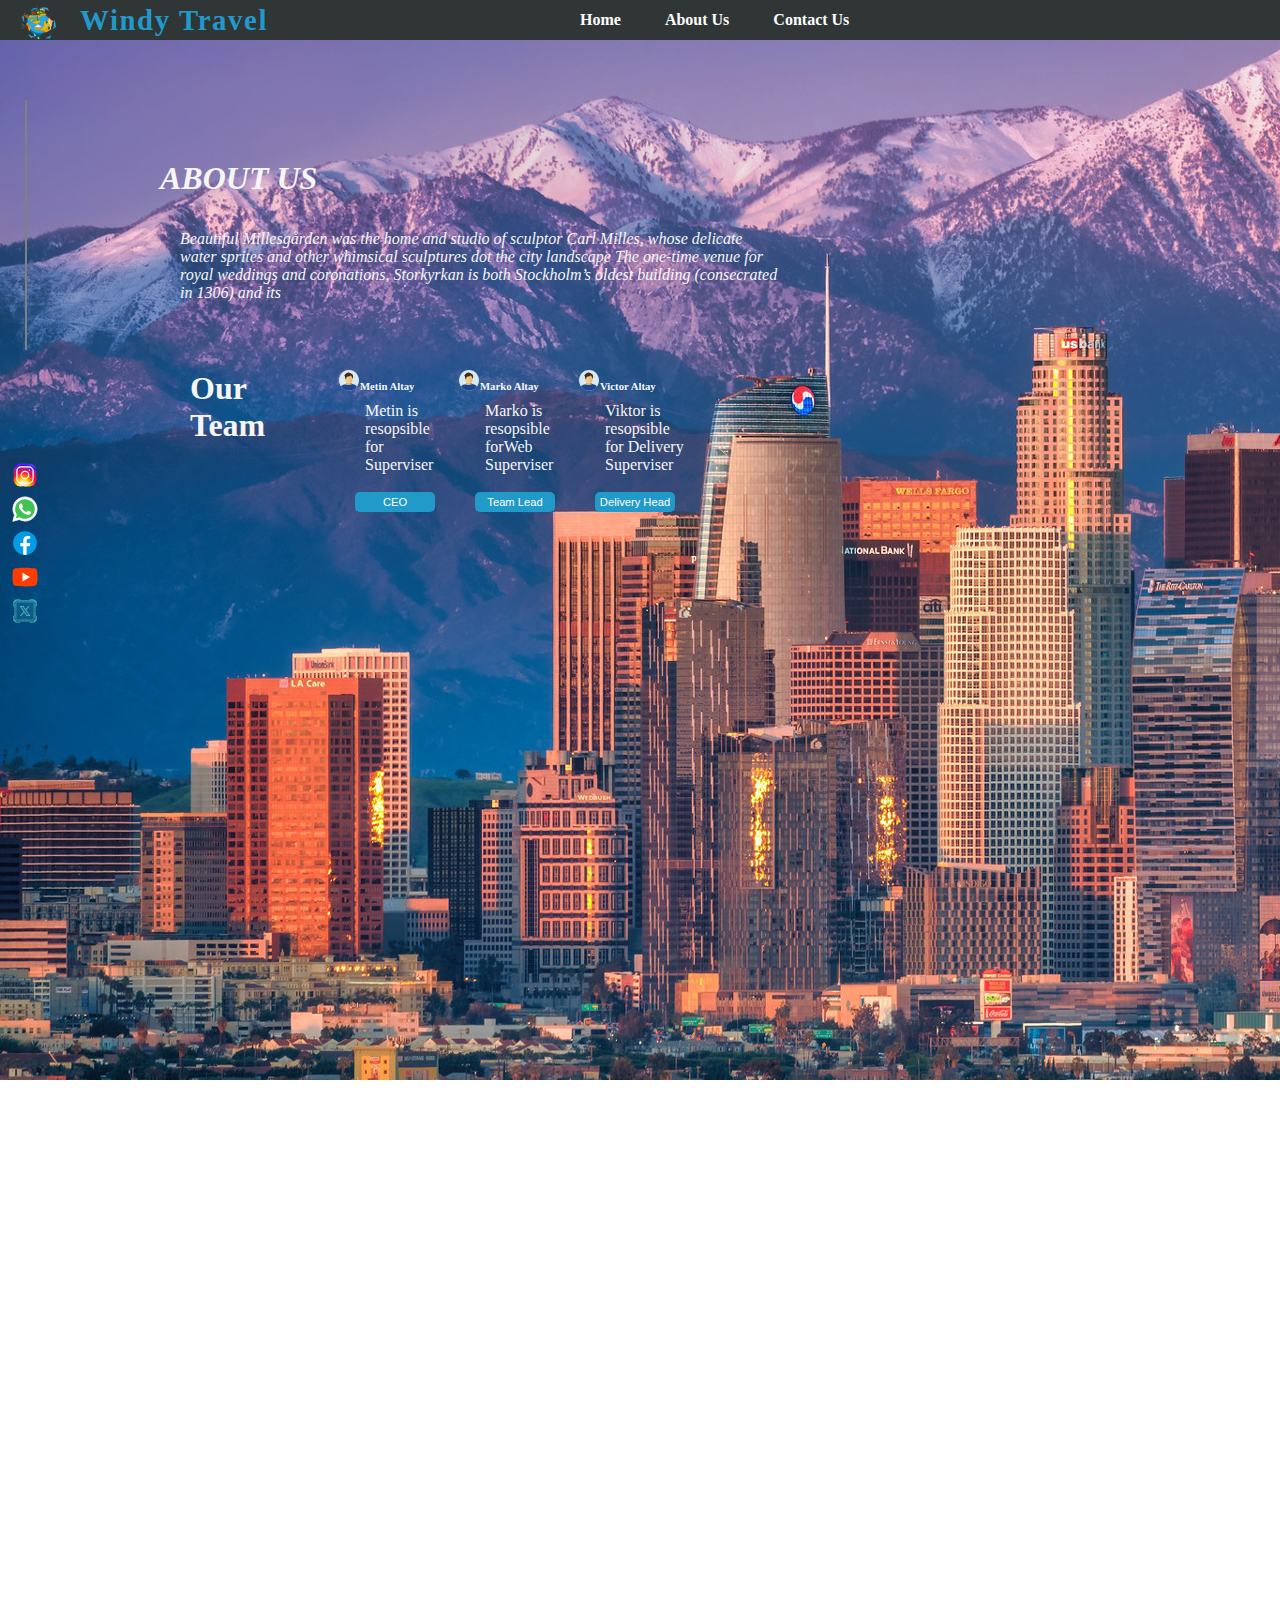
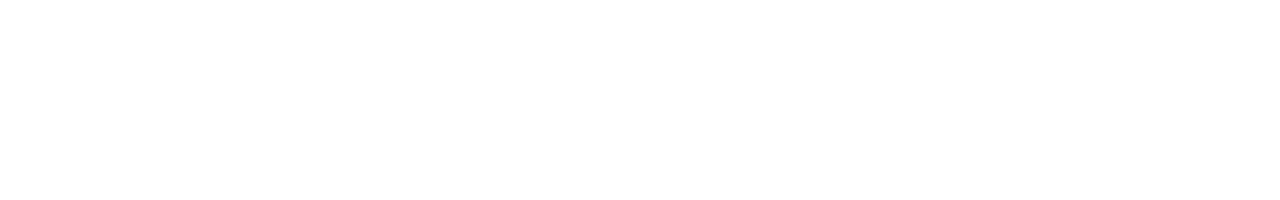
<file: about-us.html>
<!DOCTYPE html>
<html lang="en">
<head>
    <meta charset="UTF-8">
    <meta name="viewport" content="width=device-width, initial-scale=1.0">
    <link rel="stylesheet" href="style.css">
    <title>Travel Recommendation</title>
</head>
<body>
    <div class="container" >
    <nav>
        <img class="logo" src="./images/airplane.png" alt="">
        <h1 class="navHead">Windy Travel</h1>
        <ul>
            <li><a href="index.html" >Home</a></li>
            <li> <a href="about-us.html" >About Us</a></li>
            <li> <a href="contact-us.html">Contact Us</a></li>
           
        </ul>
        </nav>
        <section class='aboutus-description'>
            <div class='aboutus-subtext'>
              <h1>ABOUT US</h1>
              
            </div>
            <div class='aboutus-word'>
                <p>Beautiful Millesgården was the home and studio of sculptor Carl Milles, whose delicate water sprites and other whimsical sculptures dot the city landscape The one-time venue for royal weddings and coronations, Storkyrkan is both Stockholm’s oldest building (consecrated in 1306) and its</p>
               
              </div>
              
            <div class="our-team-sec">
           
            <h1 class="card-head">Our Team</h1>
            <div class="card">
                <div  class="user-icon">
                    <svg xmlns="http://www.w3.org/2000/svg" shape-rendering="geometricPrecision"
                     text-rendering="geometricPrecision" image-rendering="optimizeQuality" fill-rule="evenodd" clip-rule="evenodd" viewBox="0 0 494 511.5"><path fill="#D9E9F0" fill-rule="nonzero" d="M246.999 0c139.846 0 247 118.492 247 255.749 0 137.286-107.146 255.751-247 255.751C107.136 511.5 0 393.041 0 255.749 0 119.253 106.347 0 246.999 0z"/><path fill="#194794" fill-rule="nonzero" d="M443.262 410.755c-44.365 60.337-114.245 100.375-195.179 100.731a485.973 485.973 0 01-10.864-.202c-77.469-3.082-144.112-42.601-186.864-101.048 14.588-29.09 45.279-46.423 76.205-50.56 31.076-4.154 56.937-8.371 67.876-45.937 2.831 2.48 5.803 4.983 8.835 7.677 28.308 25.167 60.205 26.261 87.478-.041 2.24-2.168 4.433-4.208 6.53-6.193 13.959 31.067 46.917 36.552 74.708 41.926 28.807 5.565 57.181 26.462 71.275 53.647z"/><path fill="#D2A75F" fill-rule="nonzero" d="M297.279 315.189c7.303 16.248 19.804 25.504 34.034 31.396-48.137 35.317-114.594 33.276-164.102 3.093 14.996-8.076 22.505-19.772 27.209-35.947 2.83 2.479 5.812 4.982 8.849 7.685 28.31 25.169 60.208 26.261 87.481-.04 2.24-2.168 4.432-4.209 6.529-6.187z"/><path fill="#DBB26F" fill-rule="nonzero" d="M249.676 372.686c-28.788.127-57.743-7.941-82.465-23.008 14.94-8.044 22.641-19.923 27.217-35.947 2.838 2.479 5.804 4.982 8.841 7.685 14.869 13.218 30.742 19.795 46.407 19.253v32.017z"/><path fill="#E9BE79" d="M149.695 229.121c3.736-10.692 12.422-7.254 24.8-2.737-4.944-22.418.89-39.929 18.442-52.069 37.446-25.908 54.37-3.733 94.957-36.414 23.316 11.743 44.177 31.595 33.547 93.617 11.252-8.527 27.477-7.732 22.374 11.156l-6.972 19.747c-1.667 4.726-2.782 6.44-8.754 6.119-2.64-.14-5.293-1.156-7.94-2.906 2.445 29.138-11.701 38.645-29.404 55.732-27.267 26.312-59.166 25.226-87.468.048-16.578-14.745-31.301-23.7-32.035-54.014-4.3 1.317-8.362 1.557-11.912-.461-7.072-4.025-9.648-15.739-10.035-23.243-.154-3.015-.026-11.503.4-14.575z"/><path fill="#F2CD8C" d="M149.696 229.121c3.739-10.693 12.419-7.251 24.799-2.737l-.111-.534.111.061c6.452-67.735 40.082-57.55 75.178-66.2v180.957c-15.661.548-31.528-6.024-46.398-19.254-16.577-14.745-31.301-23.697-32.031-54.012-4.297 1.314-8.364 1.555-11.911-.463-10.301-5.863-11.132-27.064-9.637-37.818z"/><path fill="#462917" d="M128.296 133.328c54.61-67.481 117.552-104.183 164.815-44.153 57.919 3.041 78.011 97.546 29.434 134.416 3.891-51.331-11.304-74.352-34.8-85.921-44.719 48.763-104.421-4.43-113.25 88.238l-21.432-11.162c-2.128-26.578 4.097-72.688-24.767-81.418z"/></svg>
                </div>
                <div class="card-container">
                 <h6>Metin Altay</h6> 
                 <p class="card-text">Metin is resopsible for Superviser</p>
                 <button class="card-btn">CEO</button>   
              </div>
              <div class="card">
                <div  class="user-icon">
                    <svg xmlns="http://www.w3.org/2000/svg" shape-rendering="geometricPrecision"
                     text-rendering="geometricPrecision" image-rendering="optimizeQuality" fill-rule="evenodd" clip-rule="evenodd" viewBox="0 0 494 511.5"><path fill="#D9E9F0" fill-rule="nonzero" d="M246.999 0c139.846 0 247 118.492 247 255.749 0 137.286-107.146 255.751-247 255.751C107.136 511.5 0 393.041 0 255.749 0 119.253 106.347 0 246.999 0z"/><path fill="#194794" fill-rule="nonzero" d="M443.262 410.755c-44.365 60.337-114.245 100.375-195.179 100.731a485.973 485.973 0 01-10.864-.202c-77.469-3.082-144.112-42.601-186.864-101.048 14.588-29.09 45.279-46.423 76.205-50.56 31.076-4.154 56.937-8.371 67.876-45.937 2.831 2.48 5.803 4.983 8.835 7.677 28.308 25.167 60.205 26.261 87.478-.041 2.24-2.168 4.433-4.208 6.53-6.193 13.959 31.067 46.917 36.552 74.708 41.926 28.807 5.565 57.181 26.462 71.275 53.647z"/><path fill="#D2A75F" fill-rule="nonzero" d="M297.279 315.189c7.303 16.248 19.804 25.504 34.034 31.396-48.137 35.317-114.594 33.276-164.102 3.093 14.996-8.076 22.505-19.772 27.209-35.947 2.83 2.479 5.812 4.982 8.849 7.685 28.31 25.169 60.208 26.261 87.481-.04 2.24-2.168 4.432-4.209 6.529-6.187z"/><path fill="#DBB26F" fill-rule="nonzero" d="M249.676 372.686c-28.788.127-57.743-7.941-82.465-23.008 14.94-8.044 22.641-19.923 27.217-35.947 2.838 2.479 5.804 4.982 8.841 7.685 14.869 13.218 30.742 19.795 46.407 19.253v32.017z"/><path fill="#E9BE79" d="M149.695 229.121c3.736-10.692 12.422-7.254 24.8-2.737-4.944-22.418.89-39.929 18.442-52.069 37.446-25.908 54.37-3.733 94.957-36.414 23.316 11.743 44.177 31.595 33.547 93.617 11.252-8.527 27.477-7.732 22.374 11.156l-6.972 19.747c-1.667 4.726-2.782 6.44-8.754 6.119-2.64-.14-5.293-1.156-7.94-2.906 2.445 29.138-11.701 38.645-29.404 55.732-27.267 26.312-59.166 25.226-87.468.048-16.578-14.745-31.301-23.7-32.035-54.014-4.3 1.317-8.362 1.557-11.912-.461-7.072-4.025-9.648-15.739-10.035-23.243-.154-3.015-.026-11.503.4-14.575z"/><path fill="#F2CD8C" d="M149.696 229.121c3.739-10.693 12.419-7.251 24.799-2.737l-.111-.534.111.061c6.452-67.735 40.082-57.55 75.178-66.2v180.957c-15.661.548-31.528-6.024-46.398-19.254-16.577-14.745-31.301-23.697-32.031-54.012-4.297 1.314-8.364 1.555-11.911-.463-10.301-5.863-11.132-27.064-9.637-37.818z"/><path fill="#462917" d="M128.296 133.328c54.61-67.481 117.552-104.183 164.815-44.153 57.919 3.041 78.011 97.546 29.434 134.416 3.891-51.331-11.304-74.352-34.8-85.921-44.719 48.763-104.421-4.43-113.25 88.238l-21.432-11.162c-2.128-26.578 4.097-72.688-24.767-81.418z"/></svg>
                </div>
                <div class="card-container">
                 <h6>Marko Altay</h6> 
                 <p class="card-text">Marko is resopsible forWeb Superviser </p>
                 <button class="card-btn">Team Lead</button>   
              </div>
              <div class="card">
                <div  class="user-icon">
                    <svg xmlns="http://www.w3.org/2000/svg" shape-rendering="geometricPrecision"
                     text-rendering="geometricPrecision" image-rendering="optimizeQuality" fill-rule="evenodd" clip-rule="evenodd" viewBox="0 0 494 511.5"><path fill="#D9E9F0" fill-rule="nonzero" d="M246.999 0c139.846 0 247 118.492 247 255.749 0 137.286-107.146 255.751-247 255.751C107.136 511.5 0 393.041 0 255.749 0 119.253 106.347 0 246.999 0z"/><path fill="#194794" fill-rule="nonzero" d="M443.262 410.755c-44.365 60.337-114.245 100.375-195.179 100.731a485.973 485.973 0 01-10.864-.202c-77.469-3.082-144.112-42.601-186.864-101.048 14.588-29.09 45.279-46.423 76.205-50.56 31.076-4.154 56.937-8.371 67.876-45.937 2.831 2.48 5.803 4.983 8.835 7.677 28.308 25.167 60.205 26.261 87.478-.041 2.24-2.168 4.433-4.208 6.53-6.193 13.959 31.067 46.917 36.552 74.708 41.926 28.807 5.565 57.181 26.462 71.275 53.647z"/><path fill="#D2A75F" fill-rule="nonzero" d="M297.279 315.189c7.303 16.248 19.804 25.504 34.034 31.396-48.137 35.317-114.594 33.276-164.102 3.093 14.996-8.076 22.505-19.772 27.209-35.947 2.83 2.479 5.812 4.982 8.849 7.685 28.31 25.169 60.208 26.261 87.481-.04 2.24-2.168 4.432-4.209 6.529-6.187z"/><path fill="#DBB26F" fill-rule="nonzero" d="M249.676 372.686c-28.788.127-57.743-7.941-82.465-23.008 14.94-8.044 22.641-19.923 27.217-35.947 2.838 2.479 5.804 4.982 8.841 7.685 14.869 13.218 30.742 19.795 46.407 19.253v32.017z"/><path fill="#E9BE79" d="M149.695 229.121c3.736-10.692 12.422-7.254 24.8-2.737-4.944-22.418.89-39.929 18.442-52.069 37.446-25.908 54.37-3.733 94.957-36.414 23.316 11.743 44.177 31.595 33.547 93.617 11.252-8.527 27.477-7.732 22.374 11.156l-6.972 19.747c-1.667 4.726-2.782 6.44-8.754 6.119-2.64-.14-5.293-1.156-7.94-2.906 2.445 29.138-11.701 38.645-29.404 55.732-27.267 26.312-59.166 25.226-87.468.048-16.578-14.745-31.301-23.7-32.035-54.014-4.3 1.317-8.362 1.557-11.912-.461-7.072-4.025-9.648-15.739-10.035-23.243-.154-3.015-.026-11.503.4-14.575z"/><path fill="#F2CD8C" d="M149.696 229.121c3.739-10.693 12.419-7.251 24.799-2.737l-.111-.534.111.061c6.452-67.735 40.082-57.55 75.178-66.2v180.957c-15.661.548-31.528-6.024-46.398-19.254-16.577-14.745-31.301-23.697-32.031-54.012-4.297 1.314-8.364 1.555-11.911-.463-10.301-5.863-11.132-27.064-9.637-37.818z"/><path fill="#462917" d="M128.296 133.328c54.61-67.481 117.552-104.183 164.815-44.153 57.919 3.041 78.011 97.546 29.434 134.416 3.891-51.331-11.304-74.352-34.8-85.921-44.719 48.763-104.421-4.43-113.25 88.238l-21.432-11.162c-2.128-26.578 4.097-72.688-24.767-81.418z"/></svg>
                </div>
                <div class="card-container">
                 <h6>Victor Altay</h6> 
                 <p class="card-text">Viktor is resopsible for  Delivery Superviser</p>
                 <button class="card-btn">Delivery Head</button>   
              </div>
              
              
        </div>
             </div>
             </section>

        
           
            <div class="line"></div>

            <div class="icon-container">
                <div>
                    <svg xmlns="http://www.w3.org/2000/svg" x="0px" y="0px" width="30" height="30" viewBox="0 0 48 48">
                        <path fill="#304ffe" d="M41.67,13.48c-0.4,0.26-0.97,0.5-1.21,0.77c-0.09,0.09-0.14,0.19-0.12,0.29v1.03l-0.3,1.01l-0.3,1l-0.33,1.1 l-0.68,2.25l-0.66,2.22l-0.5,1.67c0,0.26-0.01,0.52-0.03,0.77c-0.07,0.96-0.27,1.88-0.59,2.74c-0.19,0.53-0.42,1.04-0.7,1.52 c-0.1,0.19-0.22,0.38-0.34,0.56c-0.4,0.63-0.88,1.21-1.41,1.72c-0.41,0.41-0.86,0.79-1.35,1.11c0,0,0,0-0.01,0 c-0.08,0.07-0.17,0.13-0.27,0.18c-0.31,0.21-0.64,0.39-0.98,0.55c-0.23,0.12-0.46,0.22-0.7,0.31c-0.05,0.03-0.11,0.05-0.16,0.07 c-0.57,0.27-1.23,0.45-1.89,0.54c-0.04,0.01-0.07,0.01-0.11,0.02c-0.4,0.07-0.79,0.13-1.19,0.16c-0.18,0.02-0.37,0.03-0.55,0.03 l-0.71-0.04l-3.42-0.18c0-0.01-0.01,0-0.01,0l-1.72-0.09c-0.13,0-0.27,0-0.4-0.01c-0.54-0.02-1.06-0.08-1.58-0.19 c-0.01,0-0.01,0-0.01,0c-0.95-0.18-1.86-0.5-2.71-0.93c-0.47-0.24-0.93-0.51-1.36-0.82c-0.18-0.13-0.35-0.27-0.52-0.42 c-0.48-0.4-0.91-0.83-1.31-1.27c-0.06-0.06-0.11-0.12-0.16-0.18c-0.06-0.06-0.12-0.13-0.17-0.19c-0.38-0.48-0.7-0.97-0.96-1.49 c-0.24-0.46-0.43-0.95-0.58-1.49c-0.06-0.19-0.11-0.37-0.15-0.57c-0.01-0.01-0.02-0.03-0.02-0.05c-0.1-0.41-0.19-0.84-0.24-1.27 c-0.06-0.33-0.09-0.66-0.09-1c-0.02-0.13-0.02-0.27-0.02-0.4l1.91-2.95l1.87-2.88l0.85-1.31l0.77-1.18l0.26-0.41v-1.03 c0.02-0.23,0.03-0.47,0.02-0.69c-0.01-0.7-0.15-1.38-0.38-2.03c-0.22-0.69-0.53-1.34-0.85-1.94c-0.38-0.69-0.78-1.31-1.11-1.87 C14,7.4,13.66,6.73,13.75,6.26C14.47,6.09,15.23,6,16,6h16c4.18,0,7.78,2.6,9.27,6.26C41.43,12.65,41.57,13.06,41.67,13.48z"></path><path fill="#4928f4" d="M42,16v0.27l-1.38,0.8l-0.88,0.51l-0.97,0.56l-1.94,1.13l-1.9,1.1l-1.94,1.12l-0.77,0.45 c0,0.48-0.12,0.92-0.34,1.32c-0.31,0.58-0.83,1.06-1.49,1.47c-0.67,0.41-1.49,0.74-2.41,0.98c0,0,0-0.01-0.01,0 c-3.56,0.92-8.42,0.5-10.78-1.26c-0.66-0.49-1.12-1.09-1.32-1.78c-0.06-0.23-0.09-0.48-0.09-0.73v-7.19 c0.01-0.15-0.09-0.3-0.27-0.45c-0.54-0.43-1.81-0.84-3.23-1.25c-1.11-0.31-2.3-0.62-3.3-0.92c-0.79-0.24-1.46-0.48-1.86-0.71 c0.18-0.35,0.39-0.7,0.61-1.03c1.4-2.05,3.54-3.56,6.02-4.13C14.47,6.09,15.23,6,16,6h10.8c5.37,0.94,10.32,3.13,14.47,6.26 c0.16,0.39,0.3,0.8,0.4,1.22c0.18,0.66,0.29,1.34,0.32,2.05C42,15.68,42,15.84,42,16z"></path><path fill="#6200ea" d="M42,16v4.41l-0.22,0.68l-0.75,2.33l-0.78,2.4l-0.41,1.28l-0.38,1.19l-0.37,1.13l-0.36,1.12l-0.19,0.59 l-0.25,0.78c0,0.76-0.02,1.43-0.07,2c-0.01,0.06-0.02,0.12-0.02,0.18c-0.06,0.53-0.14,0.98-0.27,1.36 c-0.01,0.06-0.03,0.12-0.05,0.17c-0.26,0.72-0.65,1.18-1.23,1.48c-0.14,0.08-0.3,0.14-0.47,0.2c-0.53,0.18-1.2,0.27-2.02,0.32 c-0.6,0.04-1.29,0.05-2.07,0.05H31.4l-1.19-0.05L30,37.61l-2.17-0.09l-2.2-0.09l-7.25-0.3l-1.88-0.08h-0.26 c-0.78-0.01-1.45-0.06-2.03-0.14c-0.84-0.13-1.49-0.35-1.98-0.68c-0.7-0.45-1.11-1.11-1.35-2.03c-0.06-0.22-0.11-0.45-0.14-0.7 c-0.1-0.58-0.15-1.25-0.18-2c0-0.15,0-0.3-0.01-0.46c-0.01-0.01,0-0.01,0-0.01v-0.58c-0.01-0.29-0.01-0.59-0.01-0.9l0.05-1.61 l0.03-1.15l0.04-1.34v-0.19l0.07-2.46l0.07-2.46l0.07-2.31l0.06-2.27l0.02-0.6c0-0.31-1.05-0.49-2.22-0.64 c-0.93-0.12-1.95-0.23-2.56-0.37c0.05-0.23,0.1-0.46,0.16-0.68c0.18-0.72,0.45-1.4,0.79-2.05c0.18-0.35,0.39-0.7,0.61-1.03 c2.16-0.95,4.41-1.69,6.76-2.17c2.06-0.43,4.21-0.66,6.43-0.66c7.36,0,14.16,2.49,19.54,6.69c0.52,0.4,1.03,0.83,1.53,1.28 C42,15.68,42,15.84,42,16z"></path><path fill="#673ab7" d="M42,18.37v4.54l-0.55,1.06l-1.05,2.05l-0.56,1.08l-0.51,0.99l-0.22,0.43c0,0.31,0,0.61-0.02,0.9 c0,0.43-0.02,0.84-0.05,1.22c-0.04,0.45-0.1,0.86-0.16,1.24c-0.15,0.79-0.36,1.47-0.66,2.03c-0.04,0.07-0.08,0.14-0.12,0.2 c-0.11,0.18-0.24,0.35-0.38,0.51c-0.18,0.22-0.38,0.41-0.61,0.57c-0.34,0.26-0.74,0.47-1.2,0.63c-0.57,0.21-1.23,0.35-2.01,0.43 c-0.51,0.05-1.07,0.08-1.68,0.08l-0.42,0.02l-2.08,0.12h-0.01L27.5,36.6l-2.25,0.13l-3.1,0.18l-3.77,0.22l-0.55,0.03 c-0.51,0-0.99-0.03-1.45-0.09c-0.05-0.01-0.09-0.02-0.14-0.02c-0.68-0.11-1.3-0.29-1.86-0.54c-0.68-0.3-1.27-0.7-1.77-1.18 c-0.44-0.43-0.82-0.92-1.13-1.47c-0.07-0.13-0.14-0.25-0.2-0.39c-0.3-0.59-0.54-1.25-0.72-1.97c-0.03-0.12-0.06-0.25-0.08-0.38 c-0.06-0.23-0.11-0.47-0.14-0.72c-0.11-0.64-0.17-1.32-0.2-2.03v-0.01c-0.01-0.29-0.02-0.57-0.02-0.87l-0.49-1.17l-0.07-0.18 L9.5,25.99L8.75,24.2l-0.12-0.29l-0.72-1.73l-0.8-1.93c0,0,0,0-0.01,0L6.29,18.3L6,17.59V16c0-0.63,0.06-1.25,0.17-1.85 c0.05-0.23,0.1-0.46,0.16-0.68c0.85-0.49,1.74-0.94,2.65-1.34c2.08-0.93,4.31-1.62,6.62-2.04c1.72-0.31,3.51-0.48,5.32-0.48 c7.31,0,13.94,2.65,19.12,6.97c0.2,0.16,0.39,0.32,0.58,0.49C41.09,17.48,41.55,17.91,42,18.37z"></path><path fill="#8e24aa" d="M42,21.35v5.14l-0.57,1.19l-1.08,2.25l-0.01,0.03c0,0.43-0.02,0.82-0.05,1.17c-0.1,1.15-0.38,1.88-0.84,2.33 c-0.33,0.34-0.74,0.53-1.25,0.63c-0.03,0.01-0.07,0.01-0.1,0.02c-0.16,0.03-0.33,0.05-0.51,0.05c-0.62,0.06-1.35,0.02-2.19-0.04 c-0.09,0-0.19-0.01-0.29-0.02c-0.61-0.04-1.26-0.08-1.98-0.11c-0.39-0.01-0.8-0.02-1.22-0.02h-0.02l-1.01,0.08h-0.01l-2.27,0.16 l-2.59,0.2l-0.38,0.03l-3.03,0.22l-1.57,0.12l-1.55,0.11c-0.27,0-0.53,0-0.79-0.01c0,0-0.01-0.01-0.01,0 c-1.13-0.02-2.14-0.09-3.04-0.26c-0.83-0.14-1.56-0.36-2.18-0.69c-0.64-0.31-1.17-0.75-1.6-1.31c-0.41-0.55-0.71-1.24-0.9-2.07 c0-0.01,0-0.01,0-0.01c-0.14-0.67-0.22-1.45-0.22-2.33l-0.15-0.27L9.7,26.35l-0.13-0.22L9.5,25.99l-0.93-1.65l-0.46-0.83 l-0.58-1.03l-1-1.79L6,19.75v-3.68c0.88-0.58,1.79-1.09,2.73-1.55c1.14-0.58,2.32-1.07,3.55-1.47c1.34-0.44,2.74-0.79,4.17-1.02 c1.45-0.24,2.94-0.36,4.47-0.36c6.8,0,13.04,2.43,17.85,6.47c0.22,0.17,0.43,0.36,0.64,0.54c0.84,0.75,1.64,1.56,2.37,2.41 C41.86,21.18,41.94,21.26,42,21.35z"></path><path fill="#c2185b" d="M42,24.71v7.23c-0.24-0.14-0.57-0.31-0.98-0.49c-0.22-0.11-0.47-0.22-0.73-0.32 c-0.38-0.17-0.79-0.33-1.25-0.49c-0.1-0.04-0.2-0.07-0.31-0.1c-0.18-0.07-0.37-0.13-0.56-0.19c-0.59-0.18-1.24-0.35-1.92-0.5 c-0.26-0.05-0.53-0.1-0.8-0.14c-0.87-0.15-1.8-0.24-2.77-0.25c-0.08-0.01-0.17-0.01-0.25-0.01l-2.57,0.02l-3.5,0.02h-0.01 l-7.49,0.06c-2.38,0-3.84,0.57-4.72,0.8c0,0-0.01,0-0.01,0.01c-0.93,0.24-1.22,0.09-1.3-1.54c-0.02-0.45-0.03-1.03-0.03-1.74 l-0.56-0.43l-0.98-0.74l-0.6-0.46l-0.12-0.09L8.88,24.1l-0.25-0.19l-0.52-0.4l-0.96-0.72L6,21.91v-3.4 c0.1-0.08,0.19-0.15,0.29-0.21c1.45-1,3-1.85,4.64-2.54c1.46-0.62,3-1.11,4.58-1.46c0.43-0.09,0.87-0.18,1.32-0.24 c1.33-0.23,2.7-0.34,4.09-0.34c6.01,0,11.53,2.09,15.91,5.55c0.66,0.52,1.3,1.07,1.9,1.66c0.82,0.78,1.59,1.61,2.3,2.49 c0.14,0.18,0.28,0.36,0.42,0.55C41.64,24.21,41.82,24.46,42,24.71z"></path><path fill="#d81b60" d="M42,28.72V32c0,0.65-0.06,1.29-0.18,1.91c-0.18,0.92-0.49,1.8-0.91,2.62c-0.22,0.05-0.47,0.05-0.75,0.01 c-0.63-0.11-1.37-0.44-2.17-0.87c-0.04-0.01-0.08-0.03-0.11-0.05c-0.25-0.13-0.51-0.27-0.77-0.43c-0.53-0.29-1.09-0.61-1.65-0.91 c-0.12-0.06-0.24-0.12-0.35-0.18c-0.64-0.33-1.3-0.63-1.96-0.86c0,0,0,0-0.01,0c-0.14-0.05-0.29-0.1-0.44-0.14 c-0.57-0.16-1.15-0.26-1.71-0.26l-1.1-0.32l-4.87-1.41c0,0,0,0-0.01,0l-2.99-0.87h-0.01l-1.3-0.38c-3.76,0-6.07,1.6-7.19,0.99 c-0.44-0.23-0.7-0.81-0.79-1.95c-0.03-0.32-0.04-0.68-0.04-1.1l-1.17-0.57l-0.05-0.02h-0.01l-0.84-0.42L9.7,26.35l-0.07-0.03 l-0.17-0.09L7.5,25.28L6,24.55v-3.43c0.17-0.15,0.35-0.29,0.53-0.43c0.19-0.15,0.38-0.29,0.57-0.44c0.01,0,0.01,0,0.01,0 c1.18-0.85,2.43-1.6,3.76-2.22c1.55-0.74,3.2-1.31,4.91-1.68c0.25-0.06,0.51-0.12,0.77-0.16c1.42-0.27,2.88-0.41,4.37-0.41 c5.27,0,10.11,1.71,14.01,4.59c1.13,0.84,2.18,1.77,3.14,2.78c0.79,0.83,1.52,1.73,2.18,2.67c0.05,0.07,0.1,0.14,0.15,0.2 c0.37,0.54,0.71,1.09,1.03,1.66C41.64,28.02,41.82,28.37,42,28.72z"></path><path fill="#f50057" d="M41.82,33.91c-0.18,0.92-0.49,1.8-0.91,2.62c-0.19,0.37-0.4,0.72-0.63,1.06c-0.14,0.21-0.29,0.41-0.44,0.6 c-0.36-0.14-0.89-0.34-1.54-0.56c0,0,0,0,0-0.01c-0.49-0.17-1.05-0.35-1.65-0.52c-0.17-0.05-0.34-0.1-0.52-0.15 c-0.71-0.19-1.45-0.36-2.17-0.46c-0.6-0.1-1.19-0.16-1.74-0.16l-0.46-0.13h-0.01l-2.42-0.7l-1.49-0.43l-1.66-0.48h-0.01l-0.54-0.15 l-6.53-1.88l-1.88-0.54l-1.4-0.33l-2.28-0.54l-0.28-0.07c0,0,0,0-0.01,0l-2.29-0.53c0-0.01,0-0.01,0-0.01l-0.41-0.09l-0.21-0.05 l-1.67-0.39l-0.19-0.05l-1.42-1.17L6,27.9v-4.08c0.37-0.36,0.75-0.7,1.15-1.03c0.12-0.11,0.25-0.21,0.38-0.31 c0.12-0.1,0.25-0.2,0.38-0.3c0.91-0.69,1.87-1.31,2.89-1.84c1.3-0.7,2.68-1.26,4.13-1.66c0.28-0.09,0.56-0.17,0.85-0.23 c1.64-0.41,3.36-0.62,5.14-0.62c4.47,0,8.63,1.35,12.07,3.66c1.71,1.15,3.25,2.53,4.55,4.1c0.66,0.79,1.26,1.62,1.79,2.5 c0.05,0.07,0.09,0.13,0.13,0.2c0.32,0.53,0.62,1.08,0.89,1.64c0.25,0.5,0.47,1,0.67,1.52C41.34,32.25,41.6,33.07,41.82,33.91z"></path><path fill="#ff1744" d="M40.28,37.59c-0.14,0.21-0.29,0.41-0.44,0.6c-0.44,0.55-0.92,1.05-1.46,1.49c-0.47,0.39-0.97,0.74-1.5,1.04 c-0.2-0.05-0.4-0.11-0.61-0.19c-0.66-0.23-1.35-0.61-1.99-1.01c-0.96-0.61-1.79-1.27-2.16-1.57c-0.14-0.12-0.21-0.18-0.21-0.18 l-1.7-0.15L30,37.6l-2.2-0.19l-2.28-0.2l-3.37-0.3l-5.34-0.47l-0.02-0.01l-1.88-0.91l-1.9-0.92l-1.53-0.74l-0.33-0.16l-0.41-0.2 l-1.42-0.69L7.43,31.9l-0.59-0.29L6,31.35v-4.47c0.47-0.56,0.97-1.09,1.5-1.6c0.34-0.32,0.7-0.64,1.07-0.94 c0.06-0.05,0.12-0.1,0.18-0.14c0.04-0.05,0.09-0.08,0.13-0.1c0.59-0.48,1.21-0.91,1.85-1.3c0.74-0.47,1.52-0.89,2.33-1.24 c0.87-0.39,1.78-0.72,2.72-0.97c1.63-0.46,3.36-0.7,5.14-0.7c4.08,0,7.85,1.24,10.96,3.37c1.99,1.36,3.71,3.08,5.07,5.07 c0.45,0.64,0.85,1.32,1.22,2.02c0.13,0.26,0.26,0.52,0.37,0.78c0.12,0.25,0.23,0.5,0.34,0.75c0.21,0.52,0.4,1.04,0.57,1.58 c0.32,1,0.56,2.02,0.71,3.08C40.21,36.89,40.25,37.24,40.28,37.59z"></path><path fill="#ff5722" d="M38.39,39.42c0,0.08,0,0.17-0.01,0.26c-0.47,0.39-0.97,0.74-1.5,1.04c-0.22,0.12-0.44,0.24-0.67,0.34 c-0.23,0.11-0.46,0.21-0.7,0.3c-0.34-0.18-0.8-0.4-1.29-0.61c-0.69-0.31-1.44-0.59-2.02-0.68c-0.14-0.03-0.27-0.04-0.39-0.04 l-1.64-0.21h-0.02l-2.04-0.27l-2.06-0.27l-0.96-0.12l-7.56-0.98c-0.49,0-1.01-0.03-1.55-0.1c-0.66-0.06-1.35-0.16-2.04-0.3 c-0.68-0.12-1.37-0.28-2.03-0.45c-0.69-0.16-1.37-0.35-2-0.53c-0.73-0.22-1.41-0.43-1.98-0.62c-0.47-0.15-0.87-0.29-1.18-0.4 c-0.18-0.43-0.33-0.88-0.44-1.34C6.1,33.66,6,32.84,6,32v-1.67c0.32-0.53,0.67-1.05,1.06-1.54c0.71-0.94,1.52-1.8,2.4-2.56 c0.03-0.04,0.07-0.07,0.1-0.09l0.01-0.01c0.31-0.28,0.63-0.53,0.97-0.77c0.04-0.04,0.08-0.07,0.12-0.1 c0.16-0.12,0.33-0.24,0.51-0.35c1.43-0.97,3.01-1.73,4.7-2.24c1.6-0.48,3.29-0.73,5.05-0.73c3.49,0,6.75,1.03,9.47,2.79 c2.01,1.29,3.74,2.99,5.06,4.98c0.16,0.23,0.31,0.46,0.46,0.7c0.69,1.17,1.26,2.43,1.68,3.75c0.05,0.15,0.09,0.3,0.13,0.46 c0.08,0.27,0.15,0.55,0.21,0.83c0.02,0.07,0.04,0.14,0.06,0.22c0.14,0.63,0.24,1.29,0.31,1.95c0,0.01,0,0.01,0,0.01 C38.36,38.22,38.39,38.82,38.39,39.42z"></path><path fill="#ff6f00" d="M36.33,39.42c0,0.35-0.02,0.73-0.06,1.11c-0.02,0.18-0.04,0.36-0.06,0.53c-0.23,0.11-0.46,0.21-0.7,0.3 c-0.45,0.17-0.91,0.31-1.38,0.41c-0.32,0.07-0.65,0.13-0.98,0.16h-0.01c-0.31-0.19-0.67-0.42-1.04-0.68 c-0.67-0.47-1.37-1-1.93-1.43c-0.01-0.01-0.01-0.01-0.02-0.02c-0.59-0.45-1.01-0.79-1.01-0.79l-1.06,0.04l-2.04,0.07l-0.95,0.04 l-3.82,0.14l-3.23,0.12c-0.21,0.01-0.46,0.01-0.77,0h-0.01c-0.42-0.01-0.92-0.04-1.47-0.09c-0.64-0.05-1.34-0.11-2.05-0.18 c-0.69-0.08-1.39-0.16-2.06-0.24c-0.74-0.08-1.44-0.17-2.04-0.25c-0.47-0.06-0.88-0.11-1.21-0.15c-0.28-0.32-0.53-0.65-0.77-1.01 c-0.36-0.54-0.67-1.11-0.91-1.72c-0.18-0.43-0.33-0.88-0.44-1.34c0.29-0.89,0.67-1.73,1.12-2.54c0.36-0.66,0.78-1.29,1.24-1.89 c0.45-0.59,0.94-1.14,1.47-1.64v-0.01c0.15-0.15,0.3-0.29,0.45-0.42c0.28-0.26,0.57-0.5,0.87-0.73h0.01 c0.01-0.02,0.02-0.02,0.03-0.03c0.24-0.19,0.49-0.36,0.74-0.53c1.48-1.01,3.15-1.76,4.95-2.2c1.19-0.29,2.44-0.45,3.73-0.45 c2.54,0,4.94,0.61,7.05,1.71h0.01c1.81,0.93,3.41,2.21,4.7,3.75c0.71,0.82,1.32,1.72,1.82,2.67c0.35,0.64,0.65,1.31,0.9,1.99 c0.02,0.06,0.04,0.11,0.06,0.16c0.17,0.5,0.32,1.02,0.45,1.54c0.09,0.37,0.16,0.75,0.22,1.13c0.02,0.12,0.04,0.23,0.05,0.35 C36.28,37.99,36.33,38.7,36.33,39.42z"></path><path fill="#ff9800" d="M34.28,39.42v0.1c0,0.34-0.03,0.77-0.06,1.23c-0.03,0.34-0.06,0.69-0.09,1.02c-0.32,0.07-0.65,0.13-0.98,0.16 h-0.01C32.76,41.98,32.39,42,32,42h-1.75l-0.38-0.11l-1.97-0.6l-2-0.6l-4.63-1.39l-2-0.6c0,0-0.83,0.33-2,0.72h-0.01 c-0.45,0.15-0.94,0.31-1.46,0.47c-0.65,0.19-1.34,0.38-2.02,0.53c-0.7,0.16-1.39,0.28-2.01,0.33c-0.19,0.02-0.38,0.03-0.55,0.03 c-0.56-0.31-1.1-0.68-1.59-1.09c-0.43-0.36-0.83-0.75-1.2-1.18c-0.28-0.32-0.53-0.65-0.77-1.01c0.07-0.45,0.15-0.89,0.27-1.32 c0.3-1.19,0.77-2.33,1.39-3.37c0.34-0.59,0.72-1.16,1.16-1.69c0.01-0.03,0.04-0.06,0.07-0.08c-0.01-0.01,0-0.01,0-0.01 c0.13-0.17,0.27-0.33,0.41-0.48c0-0.01,0-0.01,0-0.01c0.41-0.44,0.83-0.86,1.29-1.25c0.16-0.13,0.31-0.26,0.48-0.39 c0.03-0.03,0.06-0.05,0.1-0.08c2.25-1.72,5.06-2.76,8.09-2.76c3.44,0,6.57,1.29,8.94,3.41c1.14,1.03,2.11,2.26,2.84,3.63 c0.06,0.1,0.12,0.21,0.17,0.32c0.09,0.18,0.18,0.37,0.26,0.57c0.33,0.72,0.59,1.48,0.77,2.26c0.02,0.08,0.04,0.16,0.06,0.24 c0.08,0.37,0.15,0.75,0.2,1.13C34.24,38.21,34.28,38.81,34.28,39.42z"></path><path fill="#ffc107" d="M32.22,39.42c0,0.2-0.01,0.42-0.02,0.65c-0.02,0.37-0.05,0.77-0.1,1.18c-0.02,0.25-0.06,0.5-0.1,0.75h-5.48 l-1.06-0.17l-4.14-0.66l-0.59-0.09l-1.35-0.22c-0.59,0-1.87,0.26-3.22,0.51c-0.71,0.13-1.43,0.27-2.08,0.36 c-0.08,0.01-0.16,0.02-0.23,0.03h-0.01c-0.7-0.15-1.38-0.38-2.02-0.68c-0.2-0.09-0.4-0.19-0.6-0.3c-0.56-0.31-1.1-0.68-1.59-1.09 c-0.01-0.12-0.02-0.22-0.02-0.27c0-0.26,0.01-0.51,0.03-0.76c0.04-0.64,0.13-1.26,0.27-1.86c0.22-0.91,0.54-1.79,0.97-2.6 c0.08-0.17,0.17-0.34,0.27-0.5c0.04-0.08,0.09-0.15,0.13-0.23c0.18-0.29,0.38-0.57,0.58-0.85c0.42-0.55,0.89-1.07,1.39-1.54 c0.01,0,0.01,0,0.01,0c0.04-0.04,0.08-0.08,0.12-0.11c0.05-0.04,0.09-0.09,0.14-0.12c0.2-0.18,0.4-0.34,0.61-0.49 c0-0.01,0.01-0.01,0.01-0.01c1.89-1.41,4.23-2.24,6.78-2.24c1.98,0,3.82,0.5,5.43,1.38h0.01c1.38,0.76,2.58,1.79,3.53,3.03 c0.37,0.48,0.7,0.99,0.98,1.53h0.01c0.05,0.1,0.1,0.2,0.15,0.3c0.3,0.59,0.54,1.21,0.72,1.85h0.01c0.01,0.05,0.03,0.1,0.04,0.15 c0.12,0.43,0.22,0.87,0.29,1.32c0.01,0.09,0.02,0.19,0.03,0.28C32.19,38.43,32.22,38.92,32.22,39.42z"></path><path fill="#ffd54f" d="M30.17,39.31c0,0.16,0,0.33-0.02,0.49v0.01c0,0.01,0,0.01,0,0.01c-0.02,0.72-0.12,1.43-0.28,2.07 c0,0.04-0.01,0.07-0.03,0.11h-4.67l-3.85-0.83l-0.51-0.11l-0.08,0.02l-4.27,0.88L16.27,42H16c-0.64,0-1.27-0.06-1.88-0.18 c-0.09-0.02-0.18-0.04-0.27-0.06h-0.01c-0.7-0.15-1.38-0.38-2.02-0.68c-0.02-0.11-0.04-0.22-0.05-0.33 c-0.07-0.43-0.1-0.88-0.1-1.33c0-0.17,0-0.34,0.01-0.51c0.03-0.54,0.11-1.07,0.23-1.58c0.08-0.38,0.19-0.75,0.32-1.1 c0.11-0.31,0.24-0.61,0.38-0.9c0.12-0.25,0.26-0.49,0.4-0.73c0.14-0.23,0.29-0.45,0.45-0.67c0.4-0.55,0.87-1.06,1.39-1.51 c0.3-0.26,0.63-0.51,0.97-0.73c1.46-0.96,3.21-1.52,5.1-1.52c0.37,0,0.73,0.02,1.08,0.07h0.02c1.07,0.12,2.07,0.42,2.99,0.87 c0.01,0,0.01,0,0.01,0c1.45,0.71,2.68,1.78,3.58,3.1c0.15,0.22,0.3,0.46,0.43,0.7c0.11,0.19,0.21,0.39,0.3,0.59 c0.14,0.31,0.27,0.64,0.38,0.97h0.01c0.11,0.37,0.21,0.74,0.28,1.13v0.01C30.11,38.16,30.17,38.73,30.17,39.31z"></path><path fill="#ffe082" d="M28.11,39.52v0.03c0,0.59-0.07,1.17-0.21,1.74c-0.05,0.24-0.12,0.48-0.21,0.71h-4.48l-2.29-0.63L18.63,42H16 c-0.64,0-1.27-0.06-1.88-0.18c-0.02-0.03-0.03-0.06-0.04-0.09c-0.14-0.43-0.25-0.86-0.3-1.31c-0.04-0.29-0.06-0.59-0.06-0.9 c0-0.12,0-0.25,0.02-0.37c0.01-0.47,0.08-0.93,0.2-1.37c0.06-0.3,0.15-0.59,0.27-0.87c0.04-0.14,0.1-0.27,0.17-0.4 c0.15-0.34,0.33-0.67,0.53-0.99c0.22-0.32,0.46-0.62,0.73-0.9c0.32-0.36,0.68-0.69,1.09-0.96c0.7-0.51,1.5-0.89,2.37-1.1 c0.58-0.16,1.19-0.24,1.82-0.24c2,0,3.79,0.8,5.09,2.09c0.05,0.05,0.11,0.11,0.16,0.18h0.01c0.14,0.15,0.27,0.3,0.4,0.47 c0.37,0.47,0.68,0.98,0.92,1.54c0.12,0.26,0.22,0.53,0.3,0.81c0.01,0.04,0.02,0.07,0.03,0.11c0.14,0.49,0.23,1,0.25,1.53 C28.1,39.2,28.11,39.36,28.11,39.52z"></path><path fill="#ffecb3" d="M26.06,39.52c0,0.41-0.05,0.8-0.16,1.17c-0.1,0.4-0.25,0.78-0.44,1.14c-0.03,0.06-0.1,0.17-0.1,0.17h-8.88 c-0.01-0.01-0.02-0.03-0.02-0.04c-0.12-0.19-0.22-0.38-0.3-0.59c-0.2-0.46-0.32-0.96-0.36-1.48c-0.02-0.12-0.02-0.25-0.02-0.37 c0-0.06,0-0.13,0.01-0.19c0.01-0.44,0.07-0.86,0.19-1.25c0.1-0.36,0.23-0.69,0.4-1.01c0,0,0.01-0.01,0.01-0.02 c0.12-0.21,0.25-0.42,0.4-0.62c0.49-0.66,1.14-1.2,1.89-1.55c0.01,0,0.01,0,0.01,0c0.24-0.12,0.49-0.22,0.75-0.29c0,0,0,0,0.01,0 c0.46-0.14,0.96-0.21,1.47-0.21c0.59,0,1.16,0.09,1.68,0.28c0.19,0.05,0.37,0.13,0.55,0.22c0,0,0,0,0.01,0 c0.86,0.41,1.59,1.05,2.09,1.85c0.1,0.15,0.19,0.31,0.27,0.48c0.04,0.07,0.08,0.15,0.11,0.22c0.23,0.52,0.37,1.09,0.41,1.69 c0.01,0.05,0.01,0.1,0.01,0.16C26.06,39.36,26.06,39.44,26.06,39.52z"></path><g><path fill="none" stroke="#fff" stroke-linecap="round" stroke-linejoin="round" stroke-miterlimit="10" stroke-width="2" d="M30,11H18c-3.9,0-7,3.1-7,7v12c0,3.9,3.1,7,7,7h12c3.9,0,7-3.1,7-7V18C37,14.1,33.9,11,30,11z"></path><circle cx="31" cy="16" r="1" fill="#fff"></circle></g><g><circle cx="24" cy="24" r="6" fill="none" stroke="#fff" stroke-linecap="round" stroke-linejoin="round" stroke-miterlimit="10" stroke-width="2"></circle></g>
                        </svg>

                </div>
                <div>
                    <svg xmlns="http://www.w3.org/2000/svg" x="0px" y="0px" width="30" height="30" viewBox="0 0 48 48">
                        <path fill="#fff" d="M4.868,43.303l2.694-9.835C5.9,30.59,5.026,27.324,5.027,23.979C5.032,13.514,13.548,5,24.014,5c5.079,0.002,9.845,1.979,13.43,5.566c3.584,3.588,5.558,8.356,5.556,13.428c-0.004,10.465-8.522,18.98-18.986,18.98c-0.001,0,0,0,0,0h-0.008c-3.177-0.001-6.3-0.798-9.073-2.311L4.868,43.303z"></path><path fill="#fff" d="M4.868,43.803c-0.132,0-0.26-0.052-0.355-0.148c-0.125-0.127-0.174-0.312-0.127-0.483l2.639-9.636c-1.636-2.906-2.499-6.206-2.497-9.556C4.532,13.238,13.273,4.5,24.014,4.5c5.21,0.002,10.105,2.031,13.784,5.713c3.679,3.683,5.704,8.577,5.702,13.781c-0.004,10.741-8.746,19.48-19.486,19.48c-3.189-0.001-6.344-0.788-9.144-2.277l-9.875,2.589C4.953,43.798,4.911,43.803,4.868,43.803z"></path><path fill="#cfd8dc" d="M24.014,5c5.079,0.002,9.845,1.979,13.43,5.566c3.584,3.588,5.558,8.356,5.556,13.428c-0.004,10.465-8.522,18.98-18.986,18.98h-0.008c-3.177-0.001-6.3-0.798-9.073-2.311L4.868,43.303l2.694-9.835C5.9,30.59,5.026,27.324,5.027,23.979C5.032,13.514,13.548,5,24.014,5 M24.014,42.974C24.014,42.974,24.014,42.974,24.014,42.974C24.014,42.974,24.014,42.974,24.014,42.974 M24.014,42.974C24.014,42.974,24.014,42.974,24.014,42.974C24.014,42.974,24.014,42.974,24.014,42.974 M24.014,4C24.014,4,24.014,4,24.014,4C12.998,4,4.032,12.962,4.027,23.979c-0.001,3.367,0.849,6.685,2.461,9.622l-2.585,9.439c-0.094,0.345,0.002,0.713,0.254,0.967c0.19,0.192,0.447,0.297,0.711,0.297c0.085,0,0.17-0.011,0.254-0.033l9.687-2.54c2.828,1.468,5.998,2.243,9.197,2.244c11.024,0,19.99-8.963,19.995-19.98c0.002-5.339-2.075-10.359-5.848-14.135C34.378,6.083,29.357,4.002,24.014,4L24.014,4z"></path><path fill="#40c351" d="M35.176,12.832c-2.98-2.982-6.941-4.625-11.157-4.626c-8.704,0-15.783,7.076-15.787,15.774c-0.001,2.981,0.833,5.883,2.413,8.396l0.376,0.597l-1.595,5.821l5.973-1.566l0.577,0.342c2.422,1.438,5.2,2.198,8.032,2.199h0.006c8.698,0,15.777-7.077,15.78-15.776C39.795,19.778,38.156,15.814,35.176,12.832z"></path><path fill="#fff" fill-rule="evenodd" d="M19.268,16.045c-0.355-0.79-0.729-0.806-1.068-0.82c-0.277-0.012-0.593-0.011-0.909-0.011c-0.316,0-0.83,0.119-1.265,0.594c-0.435,0.475-1.661,1.622-1.661,3.956c0,2.334,1.7,4.59,1.937,4.906c0.237,0.316,3.282,5.259,8.104,7.161c4.007,1.58,4.823,1.266,5.693,1.187c0.87-0.079,2.807-1.147,3.202-2.255c0.395-1.108,0.395-2.057,0.277-2.255c-0.119-0.198-0.435-0.316-0.909-0.554s-2.807-1.385-3.242-1.543c-0.435-0.158-0.751-0.237-1.068,0.238c-0.316,0.474-1.225,1.543-1.502,1.859c-0.277,0.317-0.554,0.357-1.028,0.119c-0.474-0.238-2.002-0.738-3.815-2.354c-1.41-1.257-2.362-2.81-2.639-3.285c-0.277-0.474-0.03-0.731,0.208-0.968c0.213-0.213,0.474-0.554,0.712-0.831c0.237-0.277,0.316-0.475,0.474-0.791c0.158-0.317,0.079-0.594-0.04-0.831C20.612,19.329,19.69,16.983,19.268,16.045z" clip-rule="evenodd"></path>
                        </svg>

                </div>
                <div>
                    <svg xmlns="http://www.w3.org/2000/svg" x="0px" y="0px" width="30" height="30" viewBox="0 0 48 48">
                        <path fill="#039be5" d="M24 5A19 19 0 1 0 24 43A19 19 0 1 0 24 5Z"></path><path fill="#fff" d="M26.572,29.036h4.917l0.772-4.995h-5.69v-2.73c0-2.075,0.678-3.915,2.619-3.915h3.119v-4.359c-0.548-0.074-1.707-0.236-3.897-0.236c-4.573,0-7.254,2.415-7.254,7.917v3.323h-4.701v4.995h4.701v13.729C22.089,42.905,23.032,43,24,43c0.875,0,1.729-0.08,2.572-0.194V29.036z"></path>
                        </svg>
                </div>
                <div>
                    <svg xmlns="http://www.w3.org/2000/svg" x="0px" y="0px" width="30" height="30" viewBox="0 0 48 48">
                        <path fill="#FF3D00" d="M43.2,33.9c-0.4,2.1-2.1,3.7-4.2,4c-3.3,0.5-8.8,1.1-15,1.1c-6.1,0-11.6-0.6-15-1.1c-2.1-0.3-3.8-1.9-4.2-4C4.4,31.6,4,28.2,4,24c0-4.2,0.4-7.6,0.8-9.9c0.4-2.1,2.1-3.7,4.2-4C12.3,9.6,17.8,9,24,9c6.2,0,11.6,0.6,15,1.1c2.1,0.3,3.8,1.9,4.2,4c0.4,2.3,0.9,5.7,0.9,9.9C44,28.2,43.6,31.6,43.2,33.9z"></path><path fill="#FFF" d="M20 31L20 17 32 24z"></path>
                        </svg>
                </div>
                <div>
                    <svg xmlns="http://www.w3.org/2000/svg" x="0px" y="0px" width="30" height="30" viewBox="0 0 48 48">
                        <path fill="#52cccc" d="M6.75,38.25V9.75c1.172-1.172,1.828-1.828,3-3h28.5c1.172,1.172,1.828,1.828,3,3v28.5	c-1.172,1.172-1.828,1.828-3,3H9.75C8.578,40.078,7.922,39.422,6.75,38.25z" opacity=".15"></path><path fill="#52cccc" d="M42.5,16V9.232L38.768,5.5H32l-1,1H17l-1-1H9.232L5.5,9.232V16l1,1v14l-1,1v6.768L9.232,42.5H16l1-1	h14l1,1h6.768l3.732-3.732V32l-1-1V17L42.5,16z M7,38.146V9.854L9.854,7h28.293L41,9.854v28.293L38.146,41H9.854L7,38.146z"></path><path fill="#52cccc" d="M11.241,10h-0.5V8h0.5V10z M12.48,8h-0.5v2h0.5V8z M13.719,8h-0.5v2h0.5V8z M14.958,8	h-0.5v2h0.5V8z M16.197,8h-0.5v2h0.5V8z M17.436,8h-0.5v2h0.5V8z M18.675,8h-0.5v2h0.5V8z M19.914,8h-0.5v2h0.5V8z M21.152,8h-0.5v2	h0.5V8z M22.392,8h-0.5v2h0.5V8z M23.631,8h-0.5v2h0.5V8z M24.869,8h-0.5v2h0.5V8z M26.108,8h-0.5v2h0.5V8z M27.348,8h-0.5v2h0.5V8z M28.586,8h-0.5v2h0.5V8z M29.825,8h-0.5v2h0.5V8z M31.064,8h-0.5v2h0.5V8z M32.303,8h-0.5v2h0.5V8z M33.542,8h-0.5v2h0.5V8z M34.781,8h-0.5v2h0.5V8z M36.02,8h-0.5v2h0.5V8z M37.259,8h-0.5v2h0.5V8z M40.104,8.25L39.75,7.896L37.896,9.75l0.354,0.354	L40.104,8.25z M40,10.741h-2v0.5h2V10.741z M40,11.98h-2v0.5h2V11.98z M40,13.219h-2v0.5h2V13.219z M40,14.458h-2v0.5h2V14.458z M40,15.697h-2v0.5h2V15.697z M40,16.936h-2v0.5h2V16.936z M40,18.175h-2v0.5h2V18.175z M40,19.414h-2v0.5h2V19.414z M40,20.652h-2	v0.5h2V20.652z M40,21.892h-2v0.5h2V21.892z M40,23.131h-2v0.5h2V23.131z M40,24.369h-2v0.5h2V24.369z M40,25.608h-2v0.5h2V25.608z M40,26.848h-2v0.5h2V26.848z M40,28.086h-2v0.5h2V28.086z M40,29.325h-2v0.5h2V29.325z M40,30.564h-2v0.5h2V30.564z M40,31.803h-2	v0.5h2V31.803z M40,33.042h-2v0.5h2V33.042z M40,34.281h-2v0.5h2V34.281z M40,35.52h-2v0.5h2V35.52z M40,36.759h-2v0.5h2V36.759z M40.104,39.75l-1.854-1.854l-0.354,0.354l1.854,1.854L40.104,39.75z M37.259,38h-0.5v2h0.5V38z M36.02,38h-0.5v2h0.5V38z M34.781,38h-0.5v2h0.5V38z M33.542,38h-0.5v2h0.5V38z M32.303,38h-0.5v2h0.5V38z M31.064,38h-0.5v2h0.5V38z M29.825,38h-0.5v2h0.5	V38z M28.586,38h-0.5v2h0.5V38z M27.348,38h-0.5v2h0.5V38z M26.108,38h-0.5v2h0.5V38z M24.869,38h-0.5v2h0.5V38z M23.631,38h-0.5v2	h0.5V38z M22.392,38h-0.5v2h0.5V38z M21.152,38h-0.5v2h0.5V38z M19.914,38h-0.5v2h0.5V38z M18.675,38h-0.5v2h0.5V38z M17.436,38	h-0.5v2h0.5V38z M16.197,38h-0.5v2h0.5V38z M14.958,38h-0.5v2h0.5V38z M13.719,38h-0.5v2h0.5V38z M12.48,38h-0.5v2h0.5V38z M11.241,38h-0.5v2h0.5V38z M10.104,38.25L9.75,37.896L7.896,39.75l0.354,0.354L10.104,38.25z M10,36.759H8v0.5h2V36.759z M10,35.52	H8v0.5h2V35.52z M10,34.281H8v0.5h2V34.281z M10,33.042H8v0.5h2V33.042z M10,31.803H8v0.5h2V31.803z M10,30.564H8v0.5h2V30.564z M10,29.325H8v0.5h2V29.325z M10,28.086H8v0.5h2V28.086z M10,26.848H8v0.5h2V26.848z M10,25.608H8v0.5h2V25.608z M10,24.369H8v0.5h2	V24.369z M10,23.131H8v0.5h2V23.131z M10,21.892H8v0.5h2V21.892z M10,20.652H8v0.5h2V20.652z M10,19.414H8v0.5h2V19.414z M10,18.175	H8v0.5h2V18.175z M10,16.936H8v0.5h2V16.936z M10,15.697H8v0.5h2V15.697z M10,14.458H8v0.5h2V14.458z M10,13.219H8v0.5h2V13.219z M10,11.98H8v0.5h2V11.98z M10,10.741H8v0.5h2V10.741z M10.104,9.75L8.25,7.896L7.896,8.25l1.854,1.854L10.104,9.75z" opacity=".8"></path><path fill="#52cccc" d="M25.97,22.416L31.447,16H29.35l-4.326,5.056L21.492,16h-6.16l6.306,9.013L15.658,32	h2.133l4.802-5.626L26.526,32h6.142L25.97,22.416z M18.314,17.581h2.379l9.01,12.838h-2.395L18.314,17.581z" opacity=".8"></path><rect width="26" height="26" x="11" y="11" fill="none" stroke="#52cccc" stroke-miterlimit="10" stroke-width=".25"></rect>
                        </svg>
                </div>
            </div>


           </div>
        
</body>
</html>
</file>
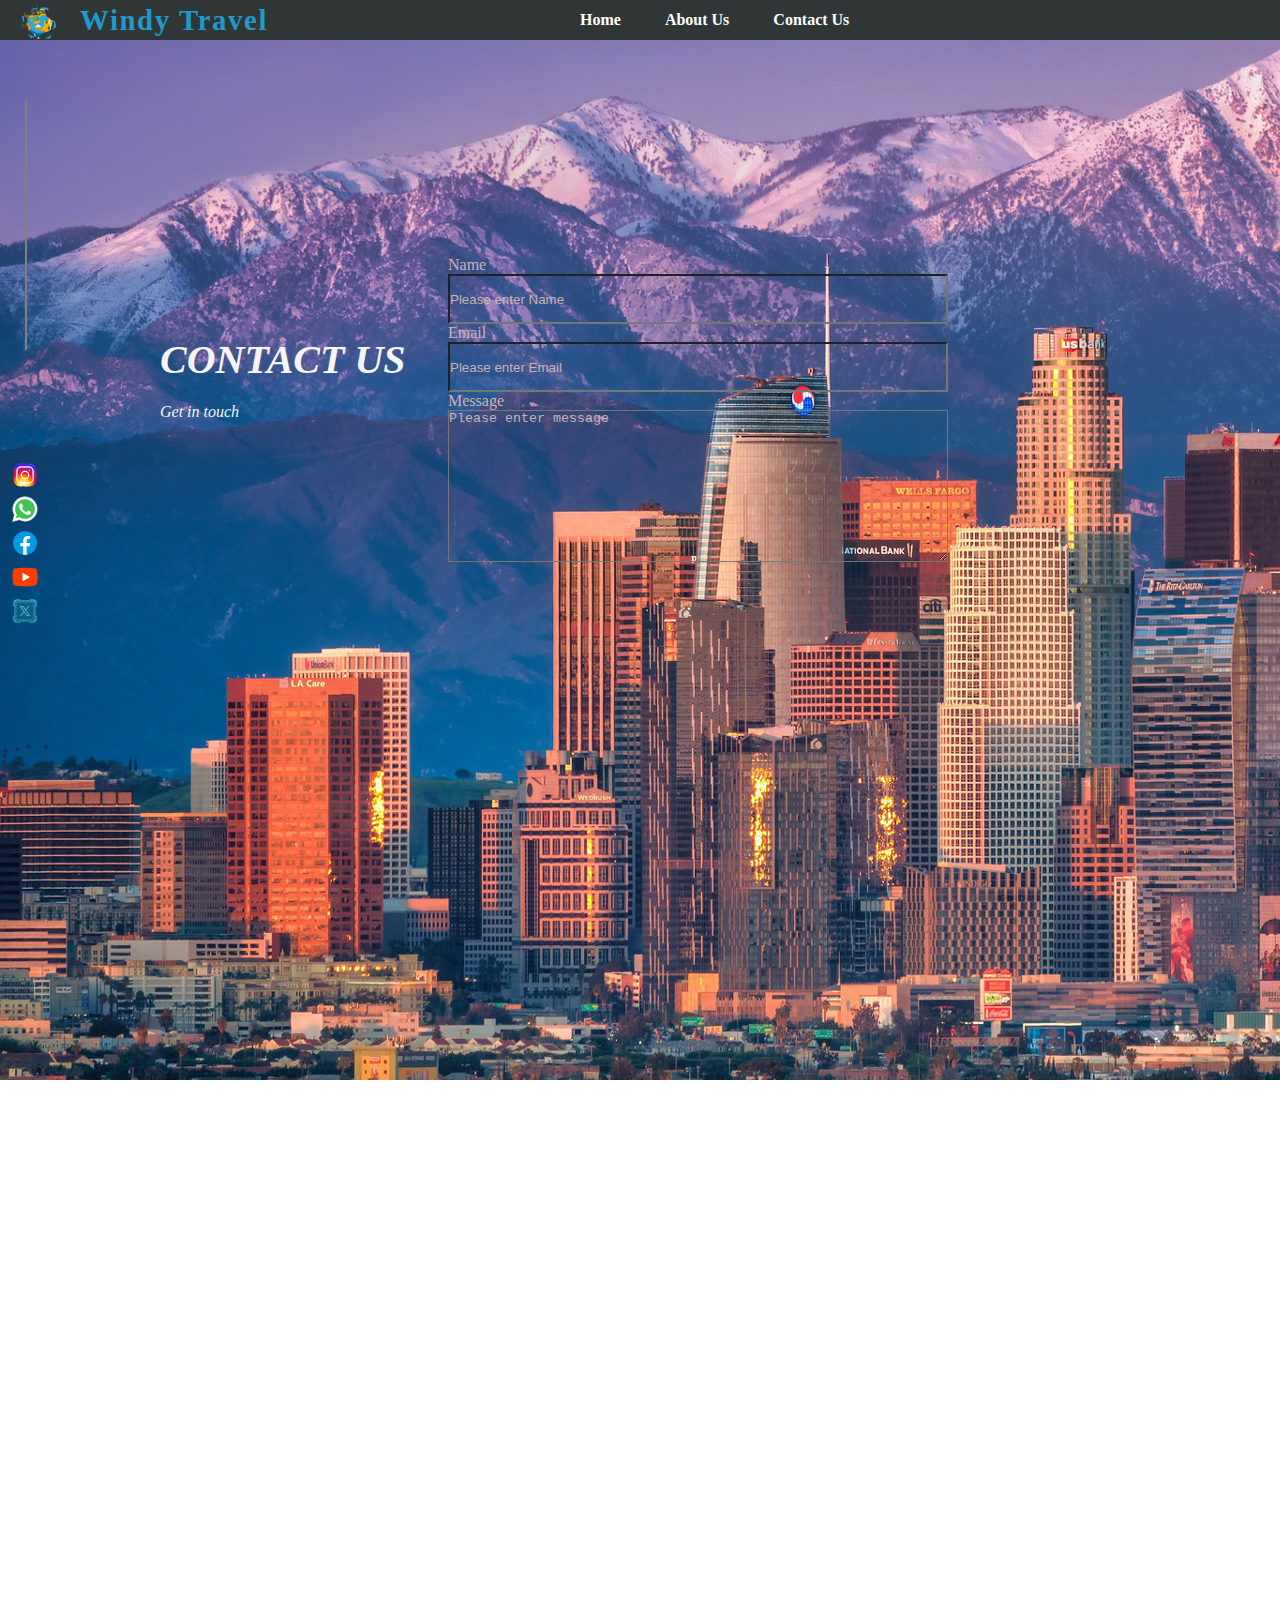
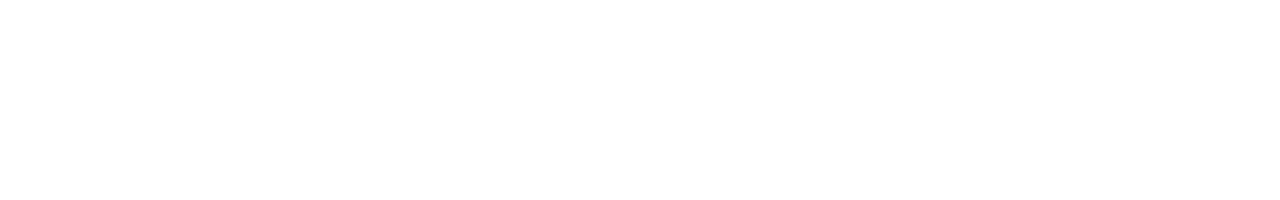
<file: contact-us.html>
<!DOCTYPE html>
<html lang="en">
<head>
    <meta charset="UTF-8">
    <meta name="viewport" content="width=device-width, initial-scale=1.0">
    <link rel="stylesheet" href="style.css">
    <title>Travel Recommendation</title>
</head>
<body>
    <div class="container" >
    <nav>
        <img class="logo" src="./images/airplane.png" alt="">
        <h1 class="navHead">Windy Travel</h1>
        <ul>
            <li><a href="index.html" >Home</a></li>
            <li> <a href="about-us.html" >About Us</a></li>
            <li> <a href="contact-us.html">Contact Us</a></li>
            
        </ul>
        </nav>
         
        <div class='contact-us-head'>
            <h1>CONTACT US</h1>
            <p>Get in touch</p>
          </div>

          <div class="form">
            <label for="">Name</label>
           <input type="text" name="name" id="" placeholder="Please enter Name">
           <label for="">Email</label>
            <input type="text" name="email" id="" placeholder="Please enter Email">
            <label for="">Message</label>
            <textarea name="message" id="" cols="30" rows="10" placeholder="Please enter message"></textarea>
          </div>

          <div class="line"></div>

          <div class="icon-container">
              <div>
                  <svg xmlns="http://www.w3.org/2000/svg" x="0px" y="0px" width="30" height="30" viewBox="0 0 48 48">
                      <path fill="#304ffe" d="M41.67,13.48c-0.4,0.26-0.97,0.5-1.21,0.77c-0.09,0.09-0.14,0.19-0.12,0.29v1.03l-0.3,1.01l-0.3,1l-0.33,1.1 l-0.68,2.25l-0.66,2.22l-0.5,1.67c0,0.26-0.01,0.52-0.03,0.77c-0.07,0.96-0.27,1.88-0.59,2.74c-0.19,0.53-0.42,1.04-0.7,1.52 c-0.1,0.19-0.22,0.38-0.34,0.56c-0.4,0.63-0.88,1.21-1.41,1.72c-0.41,0.41-0.86,0.79-1.35,1.11c0,0,0,0-0.01,0 c-0.08,0.07-0.17,0.13-0.27,0.18c-0.31,0.21-0.64,0.39-0.98,0.55c-0.23,0.12-0.46,0.22-0.7,0.31c-0.05,0.03-0.11,0.05-0.16,0.07 c-0.57,0.27-1.23,0.45-1.89,0.54c-0.04,0.01-0.07,0.01-0.11,0.02c-0.4,0.07-0.79,0.13-1.19,0.16c-0.18,0.02-0.37,0.03-0.55,0.03 l-0.71-0.04l-3.42-0.18c0-0.01-0.01,0-0.01,0l-1.72-0.09c-0.13,0-0.27,0-0.4-0.01c-0.54-0.02-1.06-0.08-1.58-0.19 c-0.01,0-0.01,0-0.01,0c-0.95-0.18-1.86-0.5-2.71-0.93c-0.47-0.24-0.93-0.51-1.36-0.82c-0.18-0.13-0.35-0.27-0.52-0.42 c-0.48-0.4-0.91-0.83-1.31-1.27c-0.06-0.06-0.11-0.12-0.16-0.18c-0.06-0.06-0.12-0.13-0.17-0.19c-0.38-0.48-0.7-0.97-0.96-1.49 c-0.24-0.46-0.43-0.95-0.58-1.49c-0.06-0.19-0.11-0.37-0.15-0.57c-0.01-0.01-0.02-0.03-0.02-0.05c-0.1-0.41-0.19-0.84-0.24-1.27 c-0.06-0.33-0.09-0.66-0.09-1c-0.02-0.13-0.02-0.27-0.02-0.4l1.91-2.95l1.87-2.88l0.85-1.31l0.77-1.18l0.26-0.41v-1.03 c0.02-0.23,0.03-0.47,0.02-0.69c-0.01-0.7-0.15-1.38-0.38-2.03c-0.22-0.69-0.53-1.34-0.85-1.94c-0.38-0.69-0.78-1.31-1.11-1.87 C14,7.4,13.66,6.73,13.75,6.26C14.47,6.09,15.23,6,16,6h16c4.18,0,7.78,2.6,9.27,6.26C41.43,12.65,41.57,13.06,41.67,13.48z"></path><path fill="#4928f4" d="M42,16v0.27l-1.38,0.8l-0.88,0.51l-0.97,0.56l-1.94,1.13l-1.9,1.1l-1.94,1.12l-0.77,0.45 c0,0.48-0.12,0.92-0.34,1.32c-0.31,0.58-0.83,1.06-1.49,1.47c-0.67,0.41-1.49,0.74-2.41,0.98c0,0,0-0.01-0.01,0 c-3.56,0.92-8.42,0.5-10.78-1.26c-0.66-0.49-1.12-1.09-1.32-1.78c-0.06-0.23-0.09-0.48-0.09-0.73v-7.19 c0.01-0.15-0.09-0.3-0.27-0.45c-0.54-0.43-1.81-0.84-3.23-1.25c-1.11-0.31-2.3-0.62-3.3-0.92c-0.79-0.24-1.46-0.48-1.86-0.71 c0.18-0.35,0.39-0.7,0.61-1.03c1.4-2.05,3.54-3.56,6.02-4.13C14.47,6.09,15.23,6,16,6h10.8c5.37,0.94,10.32,3.13,14.47,6.26 c0.16,0.39,0.3,0.8,0.4,1.22c0.18,0.66,0.29,1.34,0.32,2.05C42,15.68,42,15.84,42,16z"></path><path fill="#6200ea" d="M42,16v4.41l-0.22,0.68l-0.75,2.33l-0.78,2.4l-0.41,1.28l-0.38,1.19l-0.37,1.13l-0.36,1.12l-0.19,0.59 l-0.25,0.78c0,0.76-0.02,1.43-0.07,2c-0.01,0.06-0.02,0.12-0.02,0.18c-0.06,0.53-0.14,0.98-0.27,1.36 c-0.01,0.06-0.03,0.12-0.05,0.17c-0.26,0.72-0.65,1.18-1.23,1.48c-0.14,0.08-0.3,0.14-0.47,0.2c-0.53,0.18-1.2,0.27-2.02,0.32 c-0.6,0.04-1.29,0.05-2.07,0.05H31.4l-1.19-0.05L30,37.61l-2.17-0.09l-2.2-0.09l-7.25-0.3l-1.88-0.08h-0.26 c-0.78-0.01-1.45-0.06-2.03-0.14c-0.84-0.13-1.49-0.35-1.98-0.68c-0.7-0.45-1.11-1.11-1.35-2.03c-0.06-0.22-0.11-0.45-0.14-0.7 c-0.1-0.58-0.15-1.25-0.18-2c0-0.15,0-0.3-0.01-0.46c-0.01-0.01,0-0.01,0-0.01v-0.58c-0.01-0.29-0.01-0.59-0.01-0.9l0.05-1.61 l0.03-1.15l0.04-1.34v-0.19l0.07-2.46l0.07-2.46l0.07-2.31l0.06-2.27l0.02-0.6c0-0.31-1.05-0.49-2.22-0.64 c-0.93-0.12-1.95-0.23-2.56-0.37c0.05-0.23,0.1-0.46,0.16-0.68c0.18-0.72,0.45-1.4,0.79-2.05c0.18-0.35,0.39-0.7,0.61-1.03 c2.16-0.95,4.41-1.69,6.76-2.17c2.06-0.43,4.21-0.66,6.43-0.66c7.36,0,14.16,2.49,19.54,6.69c0.52,0.4,1.03,0.83,1.53,1.28 C42,15.68,42,15.84,42,16z"></path><path fill="#673ab7" d="M42,18.37v4.54l-0.55,1.06l-1.05,2.05l-0.56,1.08l-0.51,0.99l-0.22,0.43c0,0.31,0,0.61-0.02,0.9 c0,0.43-0.02,0.84-0.05,1.22c-0.04,0.45-0.1,0.86-0.16,1.24c-0.15,0.79-0.36,1.47-0.66,2.03c-0.04,0.07-0.08,0.14-0.12,0.2 c-0.11,0.18-0.24,0.35-0.38,0.51c-0.18,0.22-0.38,0.41-0.61,0.57c-0.34,0.26-0.74,0.47-1.2,0.63c-0.57,0.21-1.23,0.35-2.01,0.43 c-0.51,0.05-1.07,0.08-1.68,0.08l-0.42,0.02l-2.08,0.12h-0.01L27.5,36.6l-2.25,0.13l-3.1,0.18l-3.77,0.22l-0.55,0.03 c-0.51,0-0.99-0.03-1.45-0.09c-0.05-0.01-0.09-0.02-0.14-0.02c-0.68-0.11-1.3-0.29-1.86-0.54c-0.68-0.3-1.27-0.7-1.77-1.18 c-0.44-0.43-0.82-0.92-1.13-1.47c-0.07-0.13-0.14-0.25-0.2-0.39c-0.3-0.59-0.54-1.25-0.72-1.97c-0.03-0.12-0.06-0.25-0.08-0.38 c-0.06-0.23-0.11-0.47-0.14-0.72c-0.11-0.64-0.17-1.32-0.2-2.03v-0.01c-0.01-0.29-0.02-0.57-0.02-0.87l-0.49-1.17l-0.07-0.18 L9.5,25.99L8.75,24.2l-0.12-0.29l-0.72-1.73l-0.8-1.93c0,0,0,0-0.01,0L6.29,18.3L6,17.59V16c0-0.63,0.06-1.25,0.17-1.85 c0.05-0.23,0.1-0.46,0.16-0.68c0.85-0.49,1.74-0.94,2.65-1.34c2.08-0.93,4.31-1.62,6.62-2.04c1.72-0.31,3.51-0.48,5.32-0.48 c7.31,0,13.94,2.65,19.12,6.97c0.2,0.16,0.39,0.32,0.58,0.49C41.09,17.48,41.55,17.91,42,18.37z"></path><path fill="#8e24aa" d="M42,21.35v5.14l-0.57,1.19l-1.08,2.25l-0.01,0.03c0,0.43-0.02,0.82-0.05,1.17c-0.1,1.15-0.38,1.88-0.84,2.33 c-0.33,0.34-0.74,0.53-1.25,0.63c-0.03,0.01-0.07,0.01-0.1,0.02c-0.16,0.03-0.33,0.05-0.51,0.05c-0.62,0.06-1.35,0.02-2.19-0.04 c-0.09,0-0.19-0.01-0.29-0.02c-0.61-0.04-1.26-0.08-1.98-0.11c-0.39-0.01-0.8-0.02-1.22-0.02h-0.02l-1.01,0.08h-0.01l-2.27,0.16 l-2.59,0.2l-0.38,0.03l-3.03,0.22l-1.57,0.12l-1.55,0.11c-0.27,0-0.53,0-0.79-0.01c0,0-0.01-0.01-0.01,0 c-1.13-0.02-2.14-0.09-3.04-0.26c-0.83-0.14-1.56-0.36-2.18-0.69c-0.64-0.31-1.17-0.75-1.6-1.31c-0.41-0.55-0.71-1.24-0.9-2.07 c0-0.01,0-0.01,0-0.01c-0.14-0.67-0.22-1.45-0.22-2.33l-0.15-0.27L9.7,26.35l-0.13-0.22L9.5,25.99l-0.93-1.65l-0.46-0.83 l-0.58-1.03l-1-1.79L6,19.75v-3.68c0.88-0.58,1.79-1.09,2.73-1.55c1.14-0.58,2.32-1.07,3.55-1.47c1.34-0.44,2.74-0.79,4.17-1.02 c1.45-0.24,2.94-0.36,4.47-0.36c6.8,0,13.04,2.43,17.85,6.47c0.22,0.17,0.43,0.36,0.64,0.54c0.84,0.75,1.64,1.56,2.37,2.41 C41.86,21.18,41.94,21.26,42,21.35z"></path><path fill="#c2185b" d="M42,24.71v7.23c-0.24-0.14-0.57-0.31-0.98-0.49c-0.22-0.11-0.47-0.22-0.73-0.32 c-0.38-0.17-0.79-0.33-1.25-0.49c-0.1-0.04-0.2-0.07-0.31-0.1c-0.18-0.07-0.37-0.13-0.56-0.19c-0.59-0.18-1.24-0.35-1.92-0.5 c-0.26-0.05-0.53-0.1-0.8-0.14c-0.87-0.15-1.8-0.24-2.77-0.25c-0.08-0.01-0.17-0.01-0.25-0.01l-2.57,0.02l-3.5,0.02h-0.01 l-7.49,0.06c-2.38,0-3.84,0.57-4.72,0.8c0,0-0.01,0-0.01,0.01c-0.93,0.24-1.22,0.09-1.3-1.54c-0.02-0.45-0.03-1.03-0.03-1.74 l-0.56-0.43l-0.98-0.74l-0.6-0.46l-0.12-0.09L8.88,24.1l-0.25-0.19l-0.52-0.4l-0.96-0.72L6,21.91v-3.4 c0.1-0.08,0.19-0.15,0.29-0.21c1.45-1,3-1.85,4.64-2.54c1.46-0.62,3-1.11,4.58-1.46c0.43-0.09,0.87-0.18,1.32-0.24 c1.33-0.23,2.7-0.34,4.09-0.34c6.01,0,11.53,2.09,15.91,5.55c0.66,0.52,1.3,1.07,1.9,1.66c0.82,0.78,1.59,1.61,2.3,2.49 c0.14,0.18,0.28,0.36,0.42,0.55C41.64,24.21,41.82,24.46,42,24.71z"></path><path fill="#d81b60" d="M42,28.72V32c0,0.65-0.06,1.29-0.18,1.91c-0.18,0.92-0.49,1.8-0.91,2.62c-0.22,0.05-0.47,0.05-0.75,0.01 c-0.63-0.11-1.37-0.44-2.17-0.87c-0.04-0.01-0.08-0.03-0.11-0.05c-0.25-0.13-0.51-0.27-0.77-0.43c-0.53-0.29-1.09-0.61-1.65-0.91 c-0.12-0.06-0.24-0.12-0.35-0.18c-0.64-0.33-1.3-0.63-1.96-0.86c0,0,0,0-0.01,0c-0.14-0.05-0.29-0.1-0.44-0.14 c-0.57-0.16-1.15-0.26-1.71-0.26l-1.1-0.32l-4.87-1.41c0,0,0,0-0.01,0l-2.99-0.87h-0.01l-1.3-0.38c-3.76,0-6.07,1.6-7.19,0.99 c-0.44-0.23-0.7-0.81-0.79-1.95c-0.03-0.32-0.04-0.68-0.04-1.1l-1.17-0.57l-0.05-0.02h-0.01l-0.84-0.42L9.7,26.35l-0.07-0.03 l-0.17-0.09L7.5,25.28L6,24.55v-3.43c0.17-0.15,0.35-0.29,0.53-0.43c0.19-0.15,0.38-0.29,0.57-0.44c0.01,0,0.01,0,0.01,0 c1.18-0.85,2.43-1.6,3.76-2.22c1.55-0.74,3.2-1.31,4.91-1.68c0.25-0.06,0.51-0.12,0.77-0.16c1.42-0.27,2.88-0.41,4.37-0.41 c5.27,0,10.11,1.71,14.01,4.59c1.13,0.84,2.18,1.77,3.14,2.78c0.79,0.83,1.52,1.73,2.18,2.67c0.05,0.07,0.1,0.14,0.15,0.2 c0.37,0.54,0.71,1.09,1.03,1.66C41.64,28.02,41.82,28.37,42,28.72z"></path><path fill="#f50057" d="M41.82,33.91c-0.18,0.92-0.49,1.8-0.91,2.62c-0.19,0.37-0.4,0.72-0.63,1.06c-0.14,0.21-0.29,0.41-0.44,0.6 c-0.36-0.14-0.89-0.34-1.54-0.56c0,0,0,0,0-0.01c-0.49-0.17-1.05-0.35-1.65-0.52c-0.17-0.05-0.34-0.1-0.52-0.15 c-0.71-0.19-1.45-0.36-2.17-0.46c-0.6-0.1-1.19-0.16-1.74-0.16l-0.46-0.13h-0.01l-2.42-0.7l-1.49-0.43l-1.66-0.48h-0.01l-0.54-0.15 l-6.53-1.88l-1.88-0.54l-1.4-0.33l-2.28-0.54l-0.28-0.07c0,0,0,0-0.01,0l-2.29-0.53c0-0.01,0-0.01,0-0.01l-0.41-0.09l-0.21-0.05 l-1.67-0.39l-0.19-0.05l-1.42-1.17L6,27.9v-4.08c0.37-0.36,0.75-0.7,1.15-1.03c0.12-0.11,0.25-0.21,0.38-0.31 c0.12-0.1,0.25-0.2,0.38-0.3c0.91-0.69,1.87-1.31,2.89-1.84c1.3-0.7,2.68-1.26,4.13-1.66c0.28-0.09,0.56-0.17,0.85-0.23 c1.64-0.41,3.36-0.62,5.14-0.62c4.47,0,8.63,1.35,12.07,3.66c1.71,1.15,3.25,2.53,4.55,4.1c0.66,0.79,1.26,1.62,1.79,2.5 c0.05,0.07,0.09,0.13,0.13,0.2c0.32,0.53,0.62,1.08,0.89,1.64c0.25,0.5,0.47,1,0.67,1.52C41.34,32.25,41.6,33.07,41.82,33.91z"></path><path fill="#ff1744" d="M40.28,37.59c-0.14,0.21-0.29,0.41-0.44,0.6c-0.44,0.55-0.92,1.05-1.46,1.49c-0.47,0.39-0.97,0.74-1.5,1.04 c-0.2-0.05-0.4-0.11-0.61-0.19c-0.66-0.23-1.35-0.61-1.99-1.01c-0.96-0.61-1.79-1.27-2.16-1.57c-0.14-0.12-0.21-0.18-0.21-0.18 l-1.7-0.15L30,37.6l-2.2-0.19l-2.28-0.2l-3.37-0.3l-5.34-0.47l-0.02-0.01l-1.88-0.91l-1.9-0.92l-1.53-0.74l-0.33-0.16l-0.41-0.2 l-1.42-0.69L7.43,31.9l-0.59-0.29L6,31.35v-4.47c0.47-0.56,0.97-1.09,1.5-1.6c0.34-0.32,0.7-0.64,1.07-0.94 c0.06-0.05,0.12-0.1,0.18-0.14c0.04-0.05,0.09-0.08,0.13-0.1c0.59-0.48,1.21-0.91,1.85-1.3c0.74-0.47,1.52-0.89,2.33-1.24 c0.87-0.39,1.78-0.72,2.72-0.97c1.63-0.46,3.36-0.7,5.14-0.7c4.08,0,7.85,1.24,10.96,3.37c1.99,1.36,3.71,3.08,5.07,5.07 c0.45,0.64,0.85,1.32,1.22,2.02c0.13,0.26,0.26,0.52,0.37,0.78c0.12,0.25,0.23,0.5,0.34,0.75c0.21,0.52,0.4,1.04,0.57,1.58 c0.32,1,0.56,2.02,0.71,3.08C40.21,36.89,40.25,37.24,40.28,37.59z"></path><path fill="#ff5722" d="M38.39,39.42c0,0.08,0,0.17-0.01,0.26c-0.47,0.39-0.97,0.74-1.5,1.04c-0.22,0.12-0.44,0.24-0.67,0.34 c-0.23,0.11-0.46,0.21-0.7,0.3c-0.34-0.18-0.8-0.4-1.29-0.61c-0.69-0.31-1.44-0.59-2.02-0.68c-0.14-0.03-0.27-0.04-0.39-0.04 l-1.64-0.21h-0.02l-2.04-0.27l-2.06-0.27l-0.96-0.12l-7.56-0.98c-0.49,0-1.01-0.03-1.55-0.1c-0.66-0.06-1.35-0.16-2.04-0.3 c-0.68-0.12-1.37-0.28-2.03-0.45c-0.69-0.16-1.37-0.35-2-0.53c-0.73-0.22-1.41-0.43-1.98-0.62c-0.47-0.15-0.87-0.29-1.18-0.4 c-0.18-0.43-0.33-0.88-0.44-1.34C6.1,33.66,6,32.84,6,32v-1.67c0.32-0.53,0.67-1.05,1.06-1.54c0.71-0.94,1.52-1.8,2.4-2.56 c0.03-0.04,0.07-0.07,0.1-0.09l0.01-0.01c0.31-0.28,0.63-0.53,0.97-0.77c0.04-0.04,0.08-0.07,0.12-0.1 c0.16-0.12,0.33-0.24,0.51-0.35c1.43-0.97,3.01-1.73,4.7-2.24c1.6-0.48,3.29-0.73,5.05-0.73c3.49,0,6.75,1.03,9.47,2.79 c2.01,1.29,3.74,2.99,5.06,4.98c0.16,0.23,0.31,0.46,0.46,0.7c0.69,1.17,1.26,2.43,1.68,3.75c0.05,0.15,0.09,0.3,0.13,0.46 c0.08,0.27,0.15,0.55,0.21,0.83c0.02,0.07,0.04,0.14,0.06,0.22c0.14,0.63,0.24,1.29,0.31,1.95c0,0.01,0,0.01,0,0.01 C38.36,38.22,38.39,38.82,38.39,39.42z"></path><path fill="#ff6f00" d="M36.33,39.42c0,0.35-0.02,0.73-0.06,1.11c-0.02,0.18-0.04,0.36-0.06,0.53c-0.23,0.11-0.46,0.21-0.7,0.3 c-0.45,0.17-0.91,0.31-1.38,0.41c-0.32,0.07-0.65,0.13-0.98,0.16h-0.01c-0.31-0.19-0.67-0.42-1.04-0.68 c-0.67-0.47-1.37-1-1.93-1.43c-0.01-0.01-0.01-0.01-0.02-0.02c-0.59-0.45-1.01-0.79-1.01-0.79l-1.06,0.04l-2.04,0.07l-0.95,0.04 l-3.82,0.14l-3.23,0.12c-0.21,0.01-0.46,0.01-0.77,0h-0.01c-0.42-0.01-0.92-0.04-1.47-0.09c-0.64-0.05-1.34-0.11-2.05-0.18 c-0.69-0.08-1.39-0.16-2.06-0.24c-0.74-0.08-1.44-0.17-2.04-0.25c-0.47-0.06-0.88-0.11-1.21-0.15c-0.28-0.32-0.53-0.65-0.77-1.01 c-0.36-0.54-0.67-1.11-0.91-1.72c-0.18-0.43-0.33-0.88-0.44-1.34c0.29-0.89,0.67-1.73,1.12-2.54c0.36-0.66,0.78-1.29,1.24-1.89 c0.45-0.59,0.94-1.14,1.47-1.64v-0.01c0.15-0.15,0.3-0.29,0.45-0.42c0.28-0.26,0.57-0.5,0.87-0.73h0.01 c0.01-0.02,0.02-0.02,0.03-0.03c0.24-0.19,0.49-0.36,0.74-0.53c1.48-1.01,3.15-1.76,4.95-2.2c1.19-0.29,2.44-0.45,3.73-0.45 c2.54,0,4.94,0.61,7.05,1.71h0.01c1.81,0.93,3.41,2.21,4.7,3.75c0.71,0.82,1.32,1.72,1.82,2.67c0.35,0.64,0.65,1.31,0.9,1.99 c0.02,0.06,0.04,0.11,0.06,0.16c0.17,0.5,0.32,1.02,0.45,1.54c0.09,0.37,0.16,0.75,0.22,1.13c0.02,0.12,0.04,0.23,0.05,0.35 C36.28,37.99,36.33,38.7,36.33,39.42z"></path><path fill="#ff9800" d="M34.28,39.42v0.1c0,0.34-0.03,0.77-0.06,1.23c-0.03,0.34-0.06,0.69-0.09,1.02c-0.32,0.07-0.65,0.13-0.98,0.16 h-0.01C32.76,41.98,32.39,42,32,42h-1.75l-0.38-0.11l-1.97-0.6l-2-0.6l-4.63-1.39l-2-0.6c0,0-0.83,0.33-2,0.72h-0.01 c-0.45,0.15-0.94,0.31-1.46,0.47c-0.65,0.19-1.34,0.38-2.02,0.53c-0.7,0.16-1.39,0.28-2.01,0.33c-0.19,0.02-0.38,0.03-0.55,0.03 c-0.56-0.31-1.1-0.68-1.59-1.09c-0.43-0.36-0.83-0.75-1.2-1.18c-0.28-0.32-0.53-0.65-0.77-1.01c0.07-0.45,0.15-0.89,0.27-1.32 c0.3-1.19,0.77-2.33,1.39-3.37c0.34-0.59,0.72-1.16,1.16-1.69c0.01-0.03,0.04-0.06,0.07-0.08c-0.01-0.01,0-0.01,0-0.01 c0.13-0.17,0.27-0.33,0.41-0.48c0-0.01,0-0.01,0-0.01c0.41-0.44,0.83-0.86,1.29-1.25c0.16-0.13,0.31-0.26,0.48-0.39 c0.03-0.03,0.06-0.05,0.1-0.08c2.25-1.72,5.06-2.76,8.09-2.76c3.44,0,6.57,1.29,8.94,3.41c1.14,1.03,2.11,2.26,2.84,3.63 c0.06,0.1,0.12,0.21,0.17,0.32c0.09,0.18,0.18,0.37,0.26,0.57c0.33,0.72,0.59,1.48,0.77,2.26c0.02,0.08,0.04,0.16,0.06,0.24 c0.08,0.37,0.15,0.75,0.2,1.13C34.24,38.21,34.28,38.81,34.28,39.42z"></path><path fill="#ffc107" d="M32.22,39.42c0,0.2-0.01,0.42-0.02,0.65c-0.02,0.37-0.05,0.77-0.1,1.18c-0.02,0.25-0.06,0.5-0.1,0.75h-5.48 l-1.06-0.17l-4.14-0.66l-0.59-0.09l-1.35-0.22c-0.59,0-1.87,0.26-3.22,0.51c-0.71,0.13-1.43,0.27-2.08,0.36 c-0.08,0.01-0.16,0.02-0.23,0.03h-0.01c-0.7-0.15-1.38-0.38-2.02-0.68c-0.2-0.09-0.4-0.19-0.6-0.3c-0.56-0.31-1.1-0.68-1.59-1.09 c-0.01-0.12-0.02-0.22-0.02-0.27c0-0.26,0.01-0.51,0.03-0.76c0.04-0.64,0.13-1.26,0.27-1.86c0.22-0.91,0.54-1.79,0.97-2.6 c0.08-0.17,0.17-0.34,0.27-0.5c0.04-0.08,0.09-0.15,0.13-0.23c0.18-0.29,0.38-0.57,0.58-0.85c0.42-0.55,0.89-1.07,1.39-1.54 c0.01,0,0.01,0,0.01,0c0.04-0.04,0.08-0.08,0.12-0.11c0.05-0.04,0.09-0.09,0.14-0.12c0.2-0.18,0.4-0.34,0.61-0.49 c0-0.01,0.01-0.01,0.01-0.01c1.89-1.41,4.23-2.24,6.78-2.24c1.98,0,3.82,0.5,5.43,1.38h0.01c1.38,0.76,2.58,1.79,3.53,3.03 c0.37,0.48,0.7,0.99,0.98,1.53h0.01c0.05,0.1,0.1,0.2,0.15,0.3c0.3,0.59,0.54,1.21,0.72,1.85h0.01c0.01,0.05,0.03,0.1,0.04,0.15 c0.12,0.43,0.22,0.87,0.29,1.32c0.01,0.09,0.02,0.19,0.03,0.28C32.19,38.43,32.22,38.92,32.22,39.42z"></path><path fill="#ffd54f" d="M30.17,39.31c0,0.16,0,0.33-0.02,0.49v0.01c0,0.01,0,0.01,0,0.01c-0.02,0.72-0.12,1.43-0.28,2.07 c0,0.04-0.01,0.07-0.03,0.11h-4.67l-3.85-0.83l-0.51-0.11l-0.08,0.02l-4.27,0.88L16.27,42H16c-0.64,0-1.27-0.06-1.88-0.18 c-0.09-0.02-0.18-0.04-0.27-0.06h-0.01c-0.7-0.15-1.38-0.38-2.02-0.68c-0.02-0.11-0.04-0.22-0.05-0.33 c-0.07-0.43-0.1-0.88-0.1-1.33c0-0.17,0-0.34,0.01-0.51c0.03-0.54,0.11-1.07,0.23-1.58c0.08-0.38,0.19-0.75,0.32-1.1 c0.11-0.31,0.24-0.61,0.38-0.9c0.12-0.25,0.26-0.49,0.4-0.73c0.14-0.23,0.29-0.45,0.45-0.67c0.4-0.55,0.87-1.06,1.39-1.51 c0.3-0.26,0.63-0.51,0.97-0.73c1.46-0.96,3.21-1.52,5.1-1.52c0.37,0,0.73,0.02,1.08,0.07h0.02c1.07,0.12,2.07,0.42,2.99,0.87 c0.01,0,0.01,0,0.01,0c1.45,0.71,2.68,1.78,3.58,3.1c0.15,0.22,0.3,0.46,0.43,0.7c0.11,0.19,0.21,0.39,0.3,0.59 c0.14,0.31,0.27,0.64,0.38,0.97h0.01c0.11,0.37,0.21,0.74,0.28,1.13v0.01C30.11,38.16,30.17,38.73,30.17,39.31z"></path><path fill="#ffe082" d="M28.11,39.52v0.03c0,0.59-0.07,1.17-0.21,1.74c-0.05,0.24-0.12,0.48-0.21,0.71h-4.48l-2.29-0.63L18.63,42H16 c-0.64,0-1.27-0.06-1.88-0.18c-0.02-0.03-0.03-0.06-0.04-0.09c-0.14-0.43-0.25-0.86-0.3-1.31c-0.04-0.29-0.06-0.59-0.06-0.9 c0-0.12,0-0.25,0.02-0.37c0.01-0.47,0.08-0.93,0.2-1.37c0.06-0.3,0.15-0.59,0.27-0.87c0.04-0.14,0.1-0.27,0.17-0.4 c0.15-0.34,0.33-0.67,0.53-0.99c0.22-0.32,0.46-0.62,0.73-0.9c0.32-0.36,0.68-0.69,1.09-0.96c0.7-0.51,1.5-0.89,2.37-1.1 c0.58-0.16,1.19-0.24,1.82-0.24c2,0,3.79,0.8,5.09,2.09c0.05,0.05,0.11,0.11,0.16,0.18h0.01c0.14,0.15,0.27,0.3,0.4,0.47 c0.37,0.47,0.68,0.98,0.92,1.54c0.12,0.26,0.22,0.53,0.3,0.81c0.01,0.04,0.02,0.07,0.03,0.11c0.14,0.49,0.23,1,0.25,1.53 C28.1,39.2,28.11,39.36,28.11,39.52z"></path><path fill="#ffecb3" d="M26.06,39.52c0,0.41-0.05,0.8-0.16,1.17c-0.1,0.4-0.25,0.78-0.44,1.14c-0.03,0.06-0.1,0.17-0.1,0.17h-8.88 c-0.01-0.01-0.02-0.03-0.02-0.04c-0.12-0.19-0.22-0.38-0.3-0.59c-0.2-0.46-0.32-0.96-0.36-1.48c-0.02-0.12-0.02-0.25-0.02-0.37 c0-0.06,0-0.13,0.01-0.19c0.01-0.44,0.07-0.86,0.19-1.25c0.1-0.36,0.23-0.69,0.4-1.01c0,0,0.01-0.01,0.01-0.02 c0.12-0.21,0.25-0.42,0.4-0.62c0.49-0.66,1.14-1.2,1.89-1.55c0.01,0,0.01,0,0.01,0c0.24-0.12,0.49-0.22,0.75-0.29c0,0,0,0,0.01,0 c0.46-0.14,0.96-0.21,1.47-0.21c0.59,0,1.16,0.09,1.68,0.28c0.19,0.05,0.37,0.13,0.55,0.22c0,0,0,0,0.01,0 c0.86,0.41,1.59,1.05,2.09,1.85c0.1,0.15,0.19,0.31,0.27,0.48c0.04,0.07,0.08,0.15,0.11,0.22c0.23,0.52,0.37,1.09,0.41,1.69 c0.01,0.05,0.01,0.1,0.01,0.16C26.06,39.36,26.06,39.44,26.06,39.52z"></path><g><path fill="none" stroke="#fff" stroke-linecap="round" stroke-linejoin="round" stroke-miterlimit="10" stroke-width="2" d="M30,11H18c-3.9,0-7,3.1-7,7v12c0,3.9,3.1,7,7,7h12c3.9,0,7-3.1,7-7V18C37,14.1,33.9,11,30,11z"></path><circle cx="31" cy="16" r="1" fill="#fff"></circle></g><g><circle cx="24" cy="24" r="6" fill="none" stroke="#fff" stroke-linecap="round" stroke-linejoin="round" stroke-miterlimit="10" stroke-width="2"></circle></g>
                      </svg>

              </div>
              <div>
                  <svg xmlns="http://www.w3.org/2000/svg" x="0px" y="0px" width="30" height="30" viewBox="0 0 48 48">
                      <path fill="#fff" d="M4.868,43.303l2.694-9.835C5.9,30.59,5.026,27.324,5.027,23.979C5.032,13.514,13.548,5,24.014,5c5.079,0.002,9.845,1.979,13.43,5.566c3.584,3.588,5.558,8.356,5.556,13.428c-0.004,10.465-8.522,18.98-18.986,18.98c-0.001,0,0,0,0,0h-0.008c-3.177-0.001-6.3-0.798-9.073-2.311L4.868,43.303z"></path><path fill="#fff" d="M4.868,43.803c-0.132,0-0.26-0.052-0.355-0.148c-0.125-0.127-0.174-0.312-0.127-0.483l2.639-9.636c-1.636-2.906-2.499-6.206-2.497-9.556C4.532,13.238,13.273,4.5,24.014,4.5c5.21,0.002,10.105,2.031,13.784,5.713c3.679,3.683,5.704,8.577,5.702,13.781c-0.004,10.741-8.746,19.48-19.486,19.48c-3.189-0.001-6.344-0.788-9.144-2.277l-9.875,2.589C4.953,43.798,4.911,43.803,4.868,43.803z"></path><path fill="#cfd8dc" d="M24.014,5c5.079,0.002,9.845,1.979,13.43,5.566c3.584,3.588,5.558,8.356,5.556,13.428c-0.004,10.465-8.522,18.98-18.986,18.98h-0.008c-3.177-0.001-6.3-0.798-9.073-2.311L4.868,43.303l2.694-9.835C5.9,30.59,5.026,27.324,5.027,23.979C5.032,13.514,13.548,5,24.014,5 M24.014,42.974C24.014,42.974,24.014,42.974,24.014,42.974C24.014,42.974,24.014,42.974,24.014,42.974 M24.014,42.974C24.014,42.974,24.014,42.974,24.014,42.974C24.014,42.974,24.014,42.974,24.014,42.974 M24.014,4C24.014,4,24.014,4,24.014,4C12.998,4,4.032,12.962,4.027,23.979c-0.001,3.367,0.849,6.685,2.461,9.622l-2.585,9.439c-0.094,0.345,0.002,0.713,0.254,0.967c0.19,0.192,0.447,0.297,0.711,0.297c0.085,0,0.17-0.011,0.254-0.033l9.687-2.54c2.828,1.468,5.998,2.243,9.197,2.244c11.024,0,19.99-8.963,19.995-19.98c0.002-5.339-2.075-10.359-5.848-14.135C34.378,6.083,29.357,4.002,24.014,4L24.014,4z"></path><path fill="#40c351" d="M35.176,12.832c-2.98-2.982-6.941-4.625-11.157-4.626c-8.704,0-15.783,7.076-15.787,15.774c-0.001,2.981,0.833,5.883,2.413,8.396l0.376,0.597l-1.595,5.821l5.973-1.566l0.577,0.342c2.422,1.438,5.2,2.198,8.032,2.199h0.006c8.698,0,15.777-7.077,15.78-15.776C39.795,19.778,38.156,15.814,35.176,12.832z"></path><path fill="#fff" fill-rule="evenodd" d="M19.268,16.045c-0.355-0.79-0.729-0.806-1.068-0.82c-0.277-0.012-0.593-0.011-0.909-0.011c-0.316,0-0.83,0.119-1.265,0.594c-0.435,0.475-1.661,1.622-1.661,3.956c0,2.334,1.7,4.59,1.937,4.906c0.237,0.316,3.282,5.259,8.104,7.161c4.007,1.58,4.823,1.266,5.693,1.187c0.87-0.079,2.807-1.147,3.202-2.255c0.395-1.108,0.395-2.057,0.277-2.255c-0.119-0.198-0.435-0.316-0.909-0.554s-2.807-1.385-3.242-1.543c-0.435-0.158-0.751-0.237-1.068,0.238c-0.316,0.474-1.225,1.543-1.502,1.859c-0.277,0.317-0.554,0.357-1.028,0.119c-0.474-0.238-2.002-0.738-3.815-2.354c-1.41-1.257-2.362-2.81-2.639-3.285c-0.277-0.474-0.03-0.731,0.208-0.968c0.213-0.213,0.474-0.554,0.712-0.831c0.237-0.277,0.316-0.475,0.474-0.791c0.158-0.317,0.079-0.594-0.04-0.831C20.612,19.329,19.69,16.983,19.268,16.045z" clip-rule="evenodd"></path>
                      </svg>

              </div>
              <div>
                  <svg xmlns="http://www.w3.org/2000/svg" x="0px" y="0px" width="30" height="30" viewBox="0 0 48 48">
                      <path fill="#039be5" d="M24 5A19 19 0 1 0 24 43A19 19 0 1 0 24 5Z"></path><path fill="#fff" d="M26.572,29.036h4.917l0.772-4.995h-5.69v-2.73c0-2.075,0.678-3.915,2.619-3.915h3.119v-4.359c-0.548-0.074-1.707-0.236-3.897-0.236c-4.573,0-7.254,2.415-7.254,7.917v3.323h-4.701v4.995h4.701v13.729C22.089,42.905,23.032,43,24,43c0.875,0,1.729-0.08,2.572-0.194V29.036z"></path>
                      </svg>
              </div>
              <div>
                  <svg xmlns="http://www.w3.org/2000/svg" x="0px" y="0px" width="30" height="30" viewBox="0 0 48 48">
                      <path fill="#FF3D00" d="M43.2,33.9c-0.4,2.1-2.1,3.7-4.2,4c-3.3,0.5-8.8,1.1-15,1.1c-6.1,0-11.6-0.6-15-1.1c-2.1-0.3-3.8-1.9-4.2-4C4.4,31.6,4,28.2,4,24c0-4.2,0.4-7.6,0.8-9.9c0.4-2.1,2.1-3.7,4.2-4C12.3,9.6,17.8,9,24,9c6.2,0,11.6,0.6,15,1.1c2.1,0.3,3.8,1.9,4.2,4c0.4,2.3,0.9,5.7,0.9,9.9C44,28.2,43.6,31.6,43.2,33.9z"></path><path fill="#FFF" d="M20 31L20 17 32 24z"></path>
                      </svg>
              </div>
              <div>
                  <svg xmlns="http://www.w3.org/2000/svg" x="0px" y="0px" width="30" height="30" viewBox="0 0 48 48">
                      <path fill="#52cccc" d="M6.75,38.25V9.75c1.172-1.172,1.828-1.828,3-3h28.5c1.172,1.172,1.828,1.828,3,3v28.5	c-1.172,1.172-1.828,1.828-3,3H9.75C8.578,40.078,7.922,39.422,6.75,38.25z" opacity=".15"></path><path fill="#52cccc" d="M42.5,16V9.232L38.768,5.5H32l-1,1H17l-1-1H9.232L5.5,9.232V16l1,1v14l-1,1v6.768L9.232,42.5H16l1-1	h14l1,1h6.768l3.732-3.732V32l-1-1V17L42.5,16z M7,38.146V9.854L9.854,7h28.293L41,9.854v28.293L38.146,41H9.854L7,38.146z"></path><path fill="#52cccc" d="M11.241,10h-0.5V8h0.5V10z M12.48,8h-0.5v2h0.5V8z M13.719,8h-0.5v2h0.5V8z M14.958,8	h-0.5v2h0.5V8z M16.197,8h-0.5v2h0.5V8z M17.436,8h-0.5v2h0.5V8z M18.675,8h-0.5v2h0.5V8z M19.914,8h-0.5v2h0.5V8z M21.152,8h-0.5v2	h0.5V8z M22.392,8h-0.5v2h0.5V8z M23.631,8h-0.5v2h0.5V8z M24.869,8h-0.5v2h0.5V8z M26.108,8h-0.5v2h0.5V8z M27.348,8h-0.5v2h0.5V8z M28.586,8h-0.5v2h0.5V8z M29.825,8h-0.5v2h0.5V8z M31.064,8h-0.5v2h0.5V8z M32.303,8h-0.5v2h0.5V8z M33.542,8h-0.5v2h0.5V8z M34.781,8h-0.5v2h0.5V8z M36.02,8h-0.5v2h0.5V8z M37.259,8h-0.5v2h0.5V8z M40.104,8.25L39.75,7.896L37.896,9.75l0.354,0.354	L40.104,8.25z M40,10.741h-2v0.5h2V10.741z M40,11.98h-2v0.5h2V11.98z M40,13.219h-2v0.5h2V13.219z M40,14.458h-2v0.5h2V14.458z M40,15.697h-2v0.5h2V15.697z M40,16.936h-2v0.5h2V16.936z M40,18.175h-2v0.5h2V18.175z M40,19.414h-2v0.5h2V19.414z M40,20.652h-2	v0.5h2V20.652z M40,21.892h-2v0.5h2V21.892z M40,23.131h-2v0.5h2V23.131z M40,24.369h-2v0.5h2V24.369z M40,25.608h-2v0.5h2V25.608z M40,26.848h-2v0.5h2V26.848z M40,28.086h-2v0.5h2V28.086z M40,29.325h-2v0.5h2V29.325z M40,30.564h-2v0.5h2V30.564z M40,31.803h-2	v0.5h2V31.803z M40,33.042h-2v0.5h2V33.042z M40,34.281h-2v0.5h2V34.281z M40,35.52h-2v0.5h2V35.52z M40,36.759h-2v0.5h2V36.759z M40.104,39.75l-1.854-1.854l-0.354,0.354l1.854,1.854L40.104,39.75z M37.259,38h-0.5v2h0.5V38z M36.02,38h-0.5v2h0.5V38z M34.781,38h-0.5v2h0.5V38z M33.542,38h-0.5v2h0.5V38z M32.303,38h-0.5v2h0.5V38z M31.064,38h-0.5v2h0.5V38z M29.825,38h-0.5v2h0.5	V38z M28.586,38h-0.5v2h0.5V38z M27.348,38h-0.5v2h0.5V38z M26.108,38h-0.5v2h0.5V38z M24.869,38h-0.5v2h0.5V38z M23.631,38h-0.5v2	h0.5V38z M22.392,38h-0.5v2h0.5V38z M21.152,38h-0.5v2h0.5V38z M19.914,38h-0.5v2h0.5V38z M18.675,38h-0.5v2h0.5V38z M17.436,38	h-0.5v2h0.5V38z M16.197,38h-0.5v2h0.5V38z M14.958,38h-0.5v2h0.5V38z M13.719,38h-0.5v2h0.5V38z M12.48,38h-0.5v2h0.5V38z M11.241,38h-0.5v2h0.5V38z M10.104,38.25L9.75,37.896L7.896,39.75l0.354,0.354L10.104,38.25z M10,36.759H8v0.5h2V36.759z M10,35.52	H8v0.5h2V35.52z M10,34.281H8v0.5h2V34.281z M10,33.042H8v0.5h2V33.042z M10,31.803H8v0.5h2V31.803z M10,30.564H8v0.5h2V30.564z M10,29.325H8v0.5h2V29.325z M10,28.086H8v0.5h2V28.086z M10,26.848H8v0.5h2V26.848z M10,25.608H8v0.5h2V25.608z M10,24.369H8v0.5h2	V24.369z M10,23.131H8v0.5h2V23.131z M10,21.892H8v0.5h2V21.892z M10,20.652H8v0.5h2V20.652z M10,19.414H8v0.5h2V19.414z M10,18.175	H8v0.5h2V18.175z M10,16.936H8v0.5h2V16.936z M10,15.697H8v0.5h2V15.697z M10,14.458H8v0.5h2V14.458z M10,13.219H8v0.5h2V13.219z M10,11.98H8v0.5h2V11.98z M10,10.741H8v0.5h2V10.741z M10.104,9.75L8.25,7.896L7.896,8.25l1.854,1.854L10.104,9.75z" opacity=".8"></path><path fill="#52cccc" d="M25.97,22.416L31.447,16H29.35l-4.326,5.056L21.492,16h-6.16l6.306,9.013L15.658,32	h2.133l4.802-5.626L26.526,32h6.142L25.97,22.416z M18.314,17.581h2.379l9.01,12.838h-2.395L18.314,17.581z" opacity=".8"></path><rect width="26" height="26" x="11" y="11" fill="none" stroke="#52cccc" stroke-miterlimit="10" stroke-width=".25"></rect>
                      </svg>
              </div>
          </div>


           </div>
        
</body>
</html>
</file>
<file: style.css>
*{
    margin: 0;
    padding: 0;
    box-sizing: border-box;
}

nav {
    background-color: #303636;
    color: aliceblue;
    height: 40px;
    padding: 20px;
    display: flex;
    align-items: center;
    justify-content: space-between;

}
nav ul {
    position: absolute;
    left: 35rem
}
nav ul li {
    display: inline;
    margin: 10px;
    padding: 10px;
  }

  nav a {
    
    text-decoration: none;
    color: white;
    font-weight: bold;
  }

  .navHead {
    position: absolute;
    left: 5rem;
    color: rgb(33, 153, 201);
    font-weight: bold;
    font-size: 1.8rem;
    letter-spacing: .1rem;
  }
  .navHead:hover{
    color: rgb(58, 151, 58);
  }


  .search-div {
    position: absolute;
    left: 800px;
    top:  -25px;
    
  }

  .search-input {
    height: 30px;
    width: 20rem;
    border-radius: .8rem;
    color: green;
    padding: .5rem;
    border: 1px solid rgb(62, 62, 156);
   
    
  }

  .search-input::placeholder {
    color: green;
   
  }

  .search-input:focus {
    outline: none;
  }
  
  .search-btn {
    position: relative;
    top: -25px;
    right: -15rem;
    margin-left: -30px;
    background-color: rgb(33, 153, 201);;
    color: white;
    width: 2.7rem;
    font-size: .7rem;
    height: 1.2rem;
    border-radius: 5px;
    outline: none;
    border: none
    cursor: pointer;
  }
  .clear-btn {
    position: relative;
    top: -25px;
    right: -15rem;
    margin-left: -30px;
    background-color: rgb(33, 153, 201);
    color: white;
    width: 2.7rem;
    font-size: .7rem;
    height: 1.2rem;
    border-radius: 5px;
    outline: none;
    border: none;
    cursor: pointer;
  }

  .book-btn{
    position: relative;
    top: -100px;
    background-color: rgb(33, 153, 201);;
    color: white;
    width: 5rem;
    font-size: .7rem;
    height: 1.2rem;
    border-radius: 5px;
    outline: none;
    border: none
  }
  .search-img{
    position: relative;
    left: 13rem;
    top: 30px;
    height: 17px;
    width: 17px;
  }

  .logo {
    position: relative;
    top: 1px;
    left: 1px;
    height: 35px;
    width: 35px;
  }

  .icon-container{
    display: flex;
    flex-direction: column;
    justify-content: space-between;
    align-items: start;
    padding: 10px;

  }
 .container{
    background-image: url('images/background.jpg');
    background-repeat: no-repeat;
    height: 200vh;
 }

  .line {
    position: relative;
    left: 25px;
    margin-top: 60px;
    margin-bottom: 100px;
    width: 2px;
    height: 250px;
    background-color: gray;
  }

 
  .home-description{
    position: absolute;
    left: 10rem;
    top:  10rem;
  }

  .home-second-word{
    height: 200px;
    width:  250px;
    color: whitesmoke;
    font-style: italic;
  }
  .home-first-word h1 {
    width: 200px;
    height: 200px;
    font-size: 3rem;
    color: whitesmoke;
    font-weight: 500;
    font-style: italic;
  }

  .aboutus-description {
        position: absolute;
        left: 10rem;
        top:  10rem;
      }
  
      
      .aboutus-subtext h1 {
        height: 200px;
        width:  250px;
        color: whitesmoke;
        font-style: italic;
        
      }

      .aboutus-word{
        position: relative;
        left: 20px;
       margin-top: -130px;
       height: 150px;
       width:  600px;
       color: whitesmoke;
       font-style: italic;
      }

      .user-icon{
        position: relative;
        top: -110px;
        left: 29px;
        height: 20px;
        width: 20px;
      }
      .card-head {
        position: relative;
        left: -120px;
        top: -10px;
        font-size: 2rem;
        height: 100px;
        width: 50px;
        color: whitesmoke;
      }

      .our-team-sec {
        position: relative;
        left: 150px;
      }

      .card {
        display: flex;
      }

      .card-container p {
        margin: 10px;
        height: 60px;
        width: 80px;
      }
      h6{
        position: relative;
        left: 30px;
        top: -100px;
        color: whitesmoke;
      }

      .card-text {
        position: relative;
        left: 25px;
        top: -100px;
        color: whitesmoke;
      }

      .card-btn {
        position: relative;
        left: 25px;
        top: -80px;
    background-color: rgb(33, 153, 201);
    color: white;
    width: 5rem;
    font-size: .7rem;
    height: 1.2rem;
    border-radius: 5px;
    outline: none;
    border: none
      }

      .contact-us-head{
        position: absolute;
        left: 10rem;
        top:  21rem;
      }

      .contact-us-head h1 {
        color: whitesmoke;
        font-size: 2.5rem;
        font-style: italic;
      }

      .contact-us-head p {
        position: relative;
        top: 20px;
        color: whitesmoke;
        font-style: italic;
      }

      .form {
        height: 500px;
        width: 500px;
        display: flex;
        flex-direction: column;
        background-color: transparent;
        position: absolute;
        margin: 10%;
        left: 20rem;
        top: 8rem;
      }
      .form input {
       height: 50px;
        background-color: transparent;
        
      }

      .form textarea {
        background-color: transparent;
        color: rgb(204, 179, 179);
      }

      .form input::placeholder {
        font-weight: 100;
        color: rgb(204, 179, 179);
      }

     label {
        color: rgb(204, 179, 179);
        font-weight: 100;
     }

     .form textarea::placeholder {
         color: rgb(204, 179, 179);
        font-weight: 100;
     }

     #popup {
      background-color: whitesmoke;
        visibility: hidden;
        position: absolute;
        top: 80px;
        right: 80px;
        border-radius: 50px;
       
       }
  
       .popup-item {
       
        height: 500px;
        width: 400px;
       
       }
       .popup-image-header {
        font-size: 1.5rem;
        margin-top: 0;
         color: blue;
          font-weight: 400;
          font-style: italic;
          position: relative;
          left: 30px;
          
          
       }
       
       .popup-image {
        border-top-left-radius: 10px;
        border-top-right-radius: 10px;
        height: 350px;
        width:  400px
       }
  
       .popup-item-subtext {
        width: 350px;
        position: relative;
          left: 25px;
          top: 10px;
       }
  
       .popup-item-btn {
        position:relative;
        left: 29px;
        top: 30px;
        background-color: rgb(33, 153, 201);
        color: white;
        width: 6rem;
        font-size: 1rem;
        height: 1.5rem;
        border-radius: 5px;
        outline: none;
        border: none;
        cursor: pointer;
       }

       .time {
        background-color: rgb(33, 153, 201);
        font-weight: 700;
        color: whitesmoke;
        padding-left: 10px;
        border-radius: 10px;
        width: 300px;
        height: 20px;
        position: absolute;
        top: 50px;
        right: 170px;
        margin-bottom: 10px;
       }
</file>
